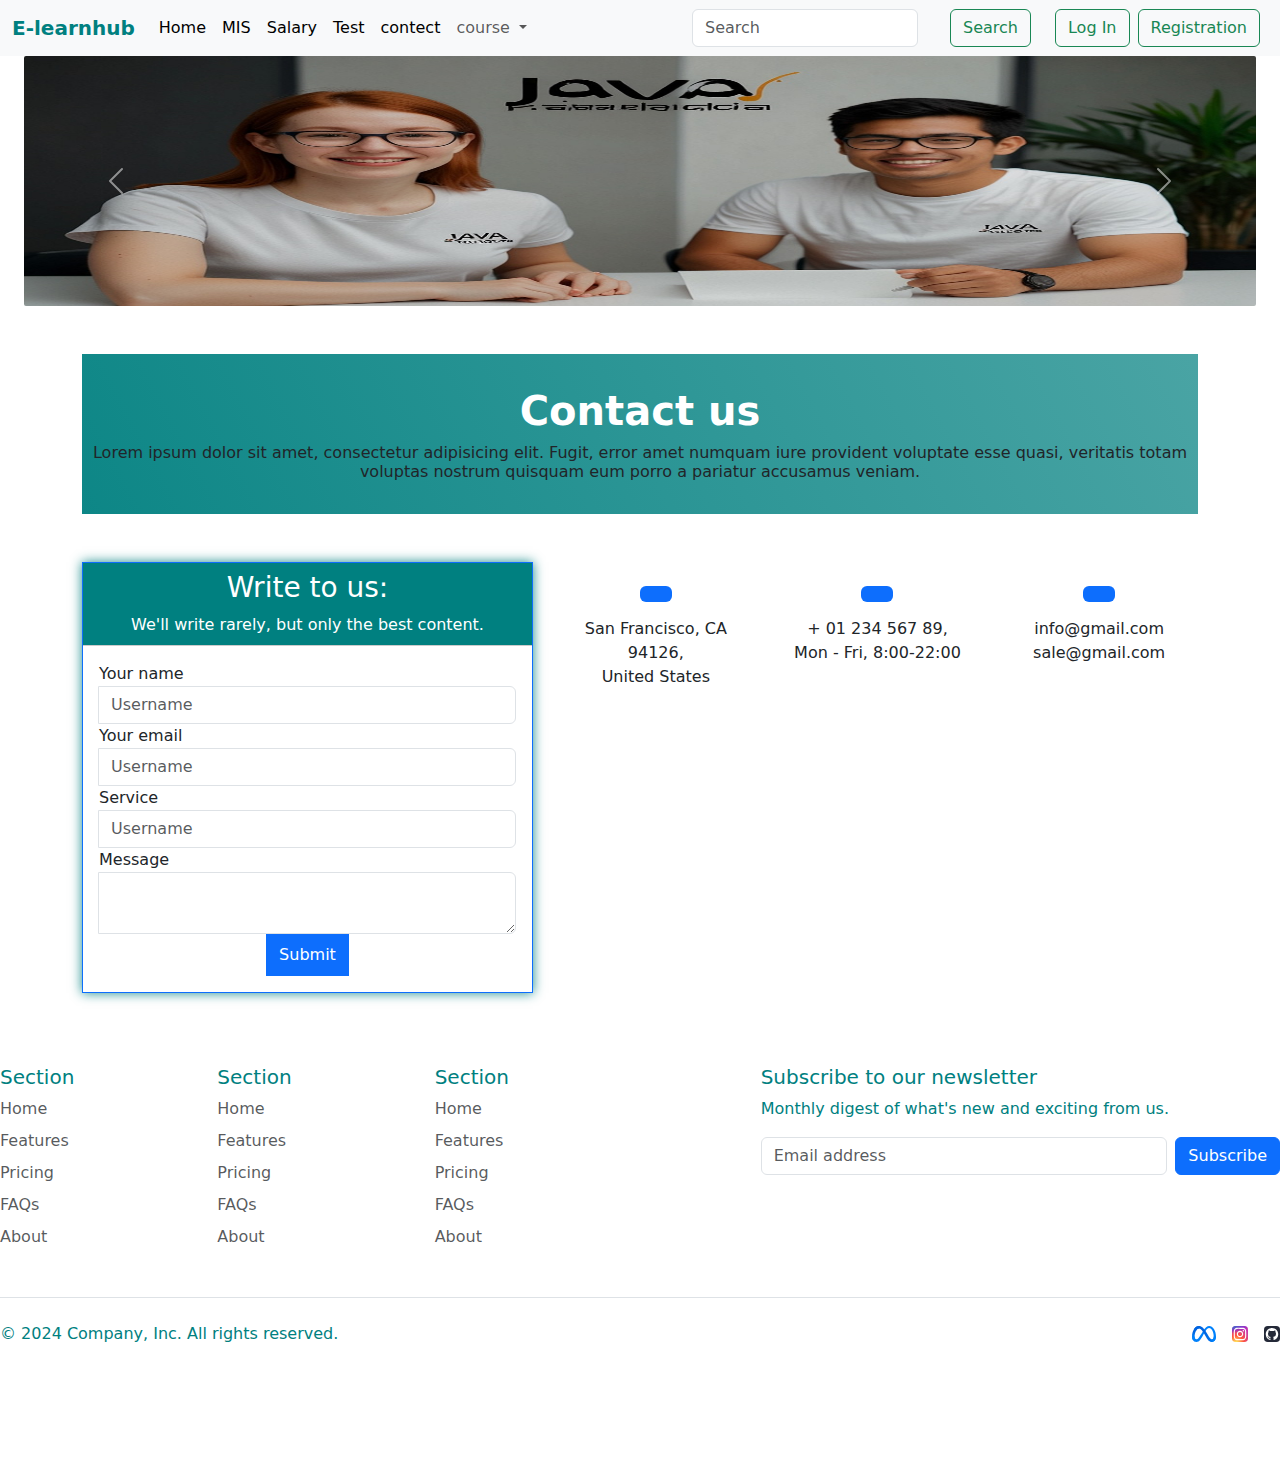
<file: contact.html>
<!doctype html>
<html lang="en">
  <head>
    <meta charset="utf-8">
    <meta name="viewport" content="width=device-width, initial-scale=1">
    <title>E-learningHub</title>
    <link href="https://cdn.jsdelivr.net/npm/bootstrap@5.3.3/dist/css/bootstrap.min.css" rel="stylesheet" integrity="sha384-QWTKZyjpPEjISv5WaRU9OFeRpok6YctnYmDr5pNlyT2bRjXh0JMhjY6hW+ALEwIH" crossorigin="anonymous">
    <link rel="stylesheet" href="css/style.css">
    <link rel="stylesheet" href="css/animation.css">
  </head>
  <body>
    <div><nav class="navbar navbar-expand-lg bg-body-tertiary info">
        <div class="container-fluid teal-text">
          <a class="navbar-brand teal-text" href="#"><B>E-learnhub</B></a>
          <button class="navbar-toggler" type="button" data-bs-toggle="collapse" data-bs-target="#navbarSupportedContent" aria-controls="navbarSupportedContent" aria-expanded="false" aria-label="Toggle navigation">
            <span class="navbar-toggler-icon"></span>
          </button>
          <div class="collapse navbar-collapse" id="navbarSupportedContent">
            <ul class="navbar-nav me-auto mb-2 mb-lg-0">
              <li class="nav-item">
                <a class="nav-link active" aria-current="page" href="index.html">Home</a>
              </li>
              <li class="nav-item">
                <a class="nav-link active" aria-current="page" href="MIs.html">MIS</a>
              </li>
              <li class="nav-item">
                <a class="nav-link active" aria-current="page" href="salary.html">Salary</a>
              </li>
                <li class="nav-item">
                <a class="nav-link active" aria-current="page" href="test.html">Test</a>
              </li>
                <li class="nav-item">
                <a class="nav-link active" aria-current="page" href="contact.html">contect</a>
              </li>
              <li class="nav-item dropdown">
                <a class="nav-link dropdown-toggle" href="#" role="button" data-bs-toggle="dropdown" aria-expanded="false">
                    course
                </a>
                <ul class="dropdown-menu">
                  <li><a class="dropdown-item" href="#">java</a></li>
                  <li><a class="dropdown-item" href="#">python</a></li>
                  <!-- <li><hr class="dropdown-divider"></li> -->
                  <li><a class="dropdown-item" href="#">spring</a></li>
                </ul>
              </li>
            </ul>
            <form class="d-flex" role="search">
              <input class="form-control me-2" type="search" placeholder="Search" aria-label="Search">
              <button class="btn btn-outline-success mx-4" type="submit">Search</button>
            </form>
            <button class="btn btn-outline-success " type="submit">Log In</button>
            <a class="btn btn-outline-success mx-2" href="registration.html">Registration</a>
          </div>
        </div>
      </nav>
    </div>
    <header class="mx-4">
      <div id="carouselExample" class="carousel slide">
          <div class="carousel-inner">
              <div class="carousel-item active">
                  <img src="images/img1.jpeg"
                      class="d-block w-100" alt="...">
              </div>
              <div class="carousel-item">
                  <img src="images/img2.jpeg" class="d-block w-100"
                      alt="...">
              </div>
              <div class="carousel-item">
                  <img src="images/img3.jpeg" class="d-block w-100"
                      alt="...">
              </div>
          </div>
          <button class="carousel-control-prev" type="button" data-bs-target="#carouselExample" data-bs-slide="prev">
              <span class="carousel-control-prev-icon" aria-hidden="true"></span>
              <span class="visually-hidden">Previous</span>
          </button>
          <button class="carousel-control-next" type="button" data-bs-target="#carouselExample" data-bs-slide="next">
              <span class="carousel-control-next-icon" aria-hidden="true"></span>
              <span class="visually-hidden">Next</span>
          </button>
      </div>
  </header>
  <section class="container ">
    <article class="wlc text-center mt-5 css-selector" style="width: auto; height:10rem;display: flex; justify-content: center; flex-direction:column;">
      
        <h1 class="marg"><b style="color: white;">Contact us</b></h1>
        <h6>Lorem ipsum dolor sit amet, consectetur adipisicing elit. Fugit, error amet numquam iure provident voluptate esse quasi, veritatis totam voluptas nostrum quisquam eum porro a pariatur accusamus veniam.</h6>
       
      </article>
   
    <div class="row mt-5">

        <!--Grid column-->
        <div class="col-lg-5 mb-4">

            <!--Form with header-->
            <div class="card border-primary rounded-0">

                <div class="card-header p-0">
                    <div class="teal-bg1 text-white text-center py-2">
                        <h3><i class="fa fa-envelope"></i> Write to us:</h3>
                        <p class="m-0">We'll write rarely, but only the best content.</p>
                    </div>
                </div>
                <div class="card-body p-3">

                    <!--Body-->
                    <div class="form-group">
                        <label>Your name</label>
                        <div class="input-group">
                            <div class="input-group-addon bg-light"><i class="fa fa-user text-primary"></i></div>
                            <input type="text" class="form-control" id="inlineFormInputGroupUsername" placeholder="Username">
                        </div>
                    </div>
                    <div class="form-group">
                        <label>Your email</label>
                        <div class="input-group mb-2 mb-sm-0">
                            <div class="input-group-addon bg-light"><i class="fa fa-envelope text-primary"></i></div>
                            <input type="text" class="form-control" id="inlineFormInputGroupUsername" placeholder="Username">
                        </div>
                    </div>
                    <div class="form-group">
                        <label>Service</label>
                        <div class="input-group mb-2 mb-sm-0">
                            <div class="input-group-addon bg-light"><i class="fa fa-tag prefix text-primary"></i></div>
                            <input type="text" class="form-control" id="inlineFormInputGroupUsername" placeholder="Username">
                        </div>
                    </div>
                    <div class="form-group">
                        <label>Message</label>
                        <div class="input-group mb-2 mb-sm-0">
                            <div class="input-group-addon bg-light"><i class="fa fa-pencil text-primary"></i></div>
                            <textarea class="form-control"></textarea>
                        </div>
                    </div>

                    <div class="text-center">
                        <button class="btn btn-primary btn-block rounded-0 py-2" onclick="contect()">Submit</button>
                    </div>

                </div>

            </div>
            <!--Form with header-->

        </div>
        <!--Grid column-->

        <!--Grid column-->
        <div class="col-lg-7">

            <!--Google map-->
            <div class="mb-4">
               
            </div>

            <!--Buttons-->
            <div class="row text-center">
                <div class="col-md-4">
                    <a class="bg-primary px-3 py-2 rounded text-white mb-2 d-inline-block"><i class="fa fa-map-marker"></i></a>
                    <p>San Francisco, CA 94126,<br> United States</p>
                    
                </div>

                <div class="col-md-4">
                    <a class="bg-primary px-3 py-2 rounded text-white mb-2 d-inline-block"><i class="fa fa-phone"></i></a>
                    <p>+ 01 234 567 89, <br> Mon - Fri, 8:00-22:00</p>
                </div>

                <div class="col-md-4">
                    <a class="bg-primary px-3 py-2 rounded text-white mb-2 d-inline-block"><i class="fa fa-envelope"></i></a>
                    <p>info@gmail.com <br> sale@gmail.com</p>
                </div>
            </div>

        </div>
       <!--Grid column-->

    </div>

</section>
 <footer class="py-5 teal-text" >
  <div class="row">
    <div class="col-6 col-md-2 mb-3">
      <h5>Section</h5>
      <ul class="nav flex-column">
        <li class="nav-item mb-2"><a href="#" class="nav-link p-0 text-body-secondary">Home</a></li>
        <li class="nav-item mb-2"><a href="#" class="nav-link p-0 text-body-secondary">Features</a></li>
        <li class="nav-item mb-2"><a href="#" class="nav-link p-0 text-body-secondary">Pricing</a></li>
        <li class="nav-item mb-2"><a href="#" class="nav-link p-0 text-body-secondary">FAQs</a></li>
        <li class="nav-item mb-2"><a href="#" class="nav-link p-0 text-body-secondary">About</a></li>
      </ul>
    </div>

    <div class="col-6 col-md-2 mb-3">
      <h5>Section</h5>
      <ul class="nav flex-column">
        <li class="nav-item mb-2"><a href="#" class="nav-link p-0 text-body-secondary">Home</a></li>
        <li class="nav-item mb-2"><a href="#" class="nav-link p-0 text-body-secondary">Features</a></li>
        <li class="nav-item mb-2"><a href="#" class="nav-link p-0 text-body-secondary">Pricing</a></li>
        <li class="nav-item mb-2"><a href="#" class="nav-link p-0 text-body-secondary">FAQs</a></li>
        <li class="nav-item mb-2"><a href="#" class="nav-link p-0 text-body-secondary">About</a></li>
      </ul>
    </div>

    <div class="col-6 col-md-2 mb-3">
      <h5>Section</h5>
      <ul class="nav flex-column">
        <li class="nav-item mb-2"><a href="#" class="nav-link p-0 text-body-secondary">Home</a></li>
        <li class="nav-item mb-2"><a href="#" class="nav-link p-0 text-body-secondary">Features</a></li>
        <li class="nav-item mb-2"><a href="#" class="nav-link p-0 text-body-secondary">Pricing</a></li>
        <li class="nav-item mb-2"><a href="#" class="nav-link p-0 text-body-secondary">FAQs</a></li>
        <li class="nav-item mb-2"><a href="#" class="nav-link p-0 text-body-secondary">About</a></li>
      </ul>
    </div>

    <div class="col-md-5 offset-md-1 mb-3">
      <form>
        <h5>Subscribe to our newsletter</h5>
        <p>Monthly digest of what's new and exciting from us.</p>
        <div class="d-flex flex-column flex-sm-row w-100 gap-2">
          <label for="newsletter1" class="visually-hidden">Email address</label>
          <input id="newsletter1" type="text" class="form-control" placeholder="Email address">
          <button class="btn btn-primary" type="button">Subscribe</button>
        </div>
      </form>
    </div>
  </div>

  <div class="d-flex flex-column flex-sm-row justify-content-between py-4 my-4 border-top">
    <p>© 2024 Company, Inc. All rights reserved.</p>
    <ul class="list-unstyled d-flex">
      <li class="ms-3"><a class="link-body-emphasis" href="#"><svg xmlns="http://www.w3.org/2000/svg" width="1.5em" height="1em" viewBox="0 0 256 171"><defs><linearGradient id="logosMetaIcon0" x1="13.878%" x2="89.144%" y1="55.934%" y2="58.694%"><stop offset="0%" stop-color="#0064e1"/><stop offset="40%" stop-color="#0064e1"/><stop offset="83%" stop-color="#0073ee"/><stop offset="100%" stop-color="#0082fb"/></linearGradient><linearGradient id="logosMetaIcon1" x1="54.315%" x2="54.315%" y1="82.782%" y2="39.307%"><stop offset="0%" stop-color="#0082fb"/><stop offset="100%" stop-color="#0064e0"/></linearGradient></defs><path fill="#0081fb" d="M27.651 112.136c0 9.775 2.146 17.28 4.95 21.82c3.677 5.947 9.16 8.466 14.751 8.466c7.211 0 13.808-1.79 26.52-19.372c10.185-14.092 22.186-33.874 30.26-46.275l13.675-21.01c9.499-14.591 20.493-30.811 33.1-41.806C161.196 4.985 172.298 0 183.47 0c18.758 0 36.625 10.87 50.3 31.257C248.735 53.584 256 81.707 256 110.729c0 17.253-3.4 29.93-9.187 39.946c-5.591 9.686-16.488 19.363-34.818 19.363v-27.616c15.695 0 19.612-14.422 19.612-30.927c0-23.52-5.484-49.623-17.564-68.273c-8.574-13.23-19.684-21.313-31.907-21.313c-13.22 0-23.859 9.97-35.815 27.75c-6.356 9.445-12.882 20.956-20.208 33.944l-8.066 14.289c-16.203 28.728-20.307 35.271-28.408 46.07c-14.2 18.91-26.324 26.076-42.287 26.076c-18.935 0-30.91-8.2-38.325-20.556C2.973 139.413 0 126.202 0 111.148z"/><path fill="url(#logosMetaIcon0)" d="M21.802 33.206C34.48 13.666 52.774 0 73.757 0C85.91 0 97.99 3.597 110.605 13.897c13.798 11.261 28.505 29.805 46.853 60.368l6.58 10.967c15.881 26.459 24.917 40.07 30.205 46.49c6.802 8.243 11.565 10.7 17.752 10.7c15.695 0 19.612-14.422 19.612-30.927l24.393-.766c0 17.253-3.4 29.93-9.187 39.946c-5.591 9.686-16.488 19.363-34.818 19.363c-11.395 0-21.49-2.475-32.654-13.007c-8.582-8.083-18.615-22.443-26.334-35.352l-22.96-38.352C118.528 64.08 107.96 49.73 101.845 43.23c-6.578-6.988-15.036-15.428-28.532-15.428c-10.923 0-20.2 7.666-27.963 19.39z"/><path fill="url(#logosMetaIcon1)" d="M73.312 27.802c-10.923 0-20.2 7.666-27.963 19.39c-10.976 16.568-17.698 41.245-17.698 64.944c0 9.775 2.146 17.28 4.95 21.82L9.027 149.482C2.973 139.413 0 126.202 0 111.148C0 83.772 7.514 55.24 21.802 33.206C34.48 13.666 52.774 0 73.757 0z"/></svg></a></li>
      <li class="ms-3"><a class="link-body-emphasis" href="#"><svg xmlns="http://www.w3.org/2000/svg" width="1em" height="1em" viewBox="0 0 256 256"><g fill="none"><rect width="256" height="256" fill="url(#skillIconsInstagram0)" rx="60"/><rect width="256" height="256" fill="url(#skillIconsInstagram1)" rx="60"/><path fill="#fff" d="M128.009 28c-27.158 0-30.567.119-41.233.604c-10.646.488-17.913 2.173-24.271 4.646c-6.578 2.554-12.157 5.971-17.715 11.531c-5.563 5.559-8.98 11.138-11.542 17.713c-2.48 6.36-4.167 13.63-4.646 24.271c-.477 10.667-.602 14.077-.602 41.236s.12 30.557.604 41.223c.49 10.646 2.175 17.913 4.646 24.271c2.556 6.578 5.973 12.157 11.533 17.715c5.557 5.563 11.136 8.988 17.709 11.542c6.363 2.473 13.631 4.158 24.275 4.646c10.667.485 14.073.604 41.23.604c27.161 0 30.559-.119 41.225-.604c10.646-.488 17.921-2.173 24.284-4.646c6.575-2.554 12.146-5.979 17.702-11.542c5.563-5.558 8.979-11.137 11.542-17.712c2.458-6.361 4.146-13.63 4.646-24.272c.479-10.666.604-14.066.604-41.225s-.125-30.567-.604-41.234c-.5-10.646-2.188-17.912-4.646-24.27c-2.563-6.578-5.979-12.157-11.542-17.716c-5.562-5.562-11.125-8.979-17.708-11.53c-6.375-2.474-13.646-4.16-24.292-4.647c-10.667-.485-14.063-.604-41.23-.604zm-8.971 18.021c2.663-.004 5.634 0 8.971 0c26.701 0 29.865.096 40.409.575c9.75.446 15.042 2.075 18.567 3.444c4.667 1.812 7.994 3.979 11.492 7.48c3.5 3.5 5.666 6.833 7.483 11.5c1.369 3.52 3 8.812 3.444 18.562c.479 10.542.583 13.708.583 40.396c0 26.688-.104 29.855-.583 40.396c-.446 9.75-2.075 15.042-3.444 18.563c-1.812 4.667-3.983 7.99-7.483 11.488c-3.5 3.5-6.823 5.666-11.492 7.479c-3.521 1.375-8.817 3-18.567 3.446c-10.542.479-13.708.583-40.409.583c-26.702 0-29.867-.104-40.408-.583c-9.75-.45-15.042-2.079-18.57-3.448c-4.666-1.813-8-3.979-11.5-7.479s-5.666-6.825-7.483-11.494c-1.369-3.521-3-8.813-3.444-18.563c-.479-10.542-.575-13.708-.575-40.413c0-26.704.096-29.854.575-40.396c.446-9.75 2.075-15.042 3.444-18.567c1.813-4.667 3.983-8 7.484-11.5c3.5-3.5 6.833-5.667 11.5-7.483c3.525-1.375 8.819-3 18.569-3.448c9.225-.417 12.8-.542 31.437-.563zm62.351 16.604c-6.625 0-12 5.37-12 11.996c0 6.625 5.375 12 12 12s12-5.375 12-12s-5.375-12-12-12zm-53.38 14.021c-28.36 0-51.354 22.994-51.354 51.355c0 28.361 22.994 51.344 51.354 51.344c28.361 0 51.347-22.983 51.347-51.344c0-28.36-22.988-51.355-51.349-51.355zm0 18.021c18.409 0 33.334 14.923 33.334 33.334c0 18.409-14.925 33.334-33.334 33.334c-18.41 0-33.333-14.925-33.333-33.334c0-18.411 14.923-33.334 33.333-33.334"/><defs><radialGradient id="skillIconsInstagram0" cx="0" cy="0" r="1" gradientTransform="matrix(0 -253.715 235.975 0 68 275.717)" gradientUnits="userSpaceOnUse"><stop stop-color="#fd5"/><stop offset=".1" stop-color="#fd5"/><stop offset=".5" stop-color="#ff543e"/><stop offset="1" stop-color="#c837ab"/></radialGradient><radialGradient id="skillIconsInstagram1" cx="0" cy="0" r="1" gradientTransform="matrix(22.25952 111.2061 -458.39518 91.75449 -42.881 18.441)" gradientUnits="userSpaceOnUse"><stop stop-color="#3771c8"/><stop offset=".128" stop-color="#3771c8"/><stop offset="1" stop-color="#60f" stop-opacity="0"/></radialGradient></defs></g></svg></a></li>
      <li class="ms-3"><a class="link-body-emphasis" href="#"><svg xmlns="http://www.w3.org/2000/svg" width="1em" height="1em" viewBox="0 0 256 256"><g fill="none"><rect width="256" height="256" fill="#242938" rx="60"/><path fill="#fff" d="M128.001 30C72.779 30 28 74.77 28 130.001c0 44.183 28.653 81.667 68.387 94.89c4.997.926 6.832-2.169 6.832-4.81c0-2.385-.093-10.262-.136-18.618c-27.82 6.049-33.69-11.799-33.69-11.799c-4.55-11.559-11.104-14.632-11.104-14.632c-9.073-6.207.684-6.079.684-6.079c10.042.705 15.33 10.305 15.33 10.305c8.919 15.288 23.394 10.868 29.1 8.313c.898-6.464 3.489-10.875 6.349-13.372c-22.211-2.529-45.56-11.104-45.56-49.421c0-10.918 3.906-19.839 10.303-26.842c-1.039-2.519-4.462-12.69.968-26.464c0 0 8.398-2.687 27.508 10.25c7.977-2.215 16.531-3.326 25.03-3.364c8.498.038 17.06 1.149 25.051 3.365c19.087-12.939 27.473-10.25 27.473-10.25c5.443 13.773 2.019 23.945.98 26.463c6.412 7.003 10.292 15.924 10.292 26.842c0 38.409-23.394 46.866-45.662 49.341c3.587 3.104 6.783 9.189 6.783 18.519c0 13.38-.116 24.149-.116 27.443c0 2.661 1.8 5.779 6.869 4.797C199.383 211.64 228 174.169 228 130.001C228 74.771 183.227 30 128.001 30M65.454 172.453c-.22.497-1.002.646-1.714.305c-.726-.326-1.133-1.004-.898-1.502c.215-.512.999-.654 1.722-.311c.727.326 1.141 1.01.89 1.508m4.919 4.389c-.477.443-1.41.237-2.042-.462c-.654-.697-.777-1.629-.293-2.078c.491-.442 1.396-.235 2.051.462c.654.706.782 1.631.284 2.078m3.374 5.616c-.613.426-1.615.027-2.234-.863c-.613-.889-.613-1.955.013-2.383c.621-.427 1.608-.043 2.236.84c.611.904.611 1.971-.015 2.406m5.707 6.504c-.548.604-1.715.442-2.57-.383c-.874-.806-1.118-1.95-.568-2.555c.555-.606 1.729-.435 2.59.383c.868.804 1.133 1.957.548 2.555m7.376 2.195c-.242.784-1.366 1.14-2.499.807c-1.13-.343-1.871-1.26-1.642-2.052c.235-.788 1.364-1.159 2.505-.803c1.13.341 1.871 1.252 1.636 2.048m8.394.932c.028.824-.932 1.508-2.121 1.523c-1.196.027-2.163-.641-2.176-1.452c0-.833.939-1.51 2.134-1.53c1.19-.023 2.163.639 2.163 1.459m8.246-.316c.143.804-.683 1.631-1.864 1.851c-1.161.212-2.236-.285-2.383-1.083c-.144-.825.697-1.651 1.856-1.865c1.183-.205 2.241.279 2.391 1.097"/></g></svg></a></li>
    </ul>
  </div>
</footer>
  
  <script src="https://cdn.jsdelivr.net/npm/bootstrap@5.3.3/dist/js/bootstrap.bundle.min.js" integrity="sha384-YvpcrYf0tY3lHB60NNkmXc5s9fDVZLESaAA55NDzOxhy9GkcIdslK1eN7N6jIeHz" crossorigin="anonymous"></script>
  </body>
</html>
</file>
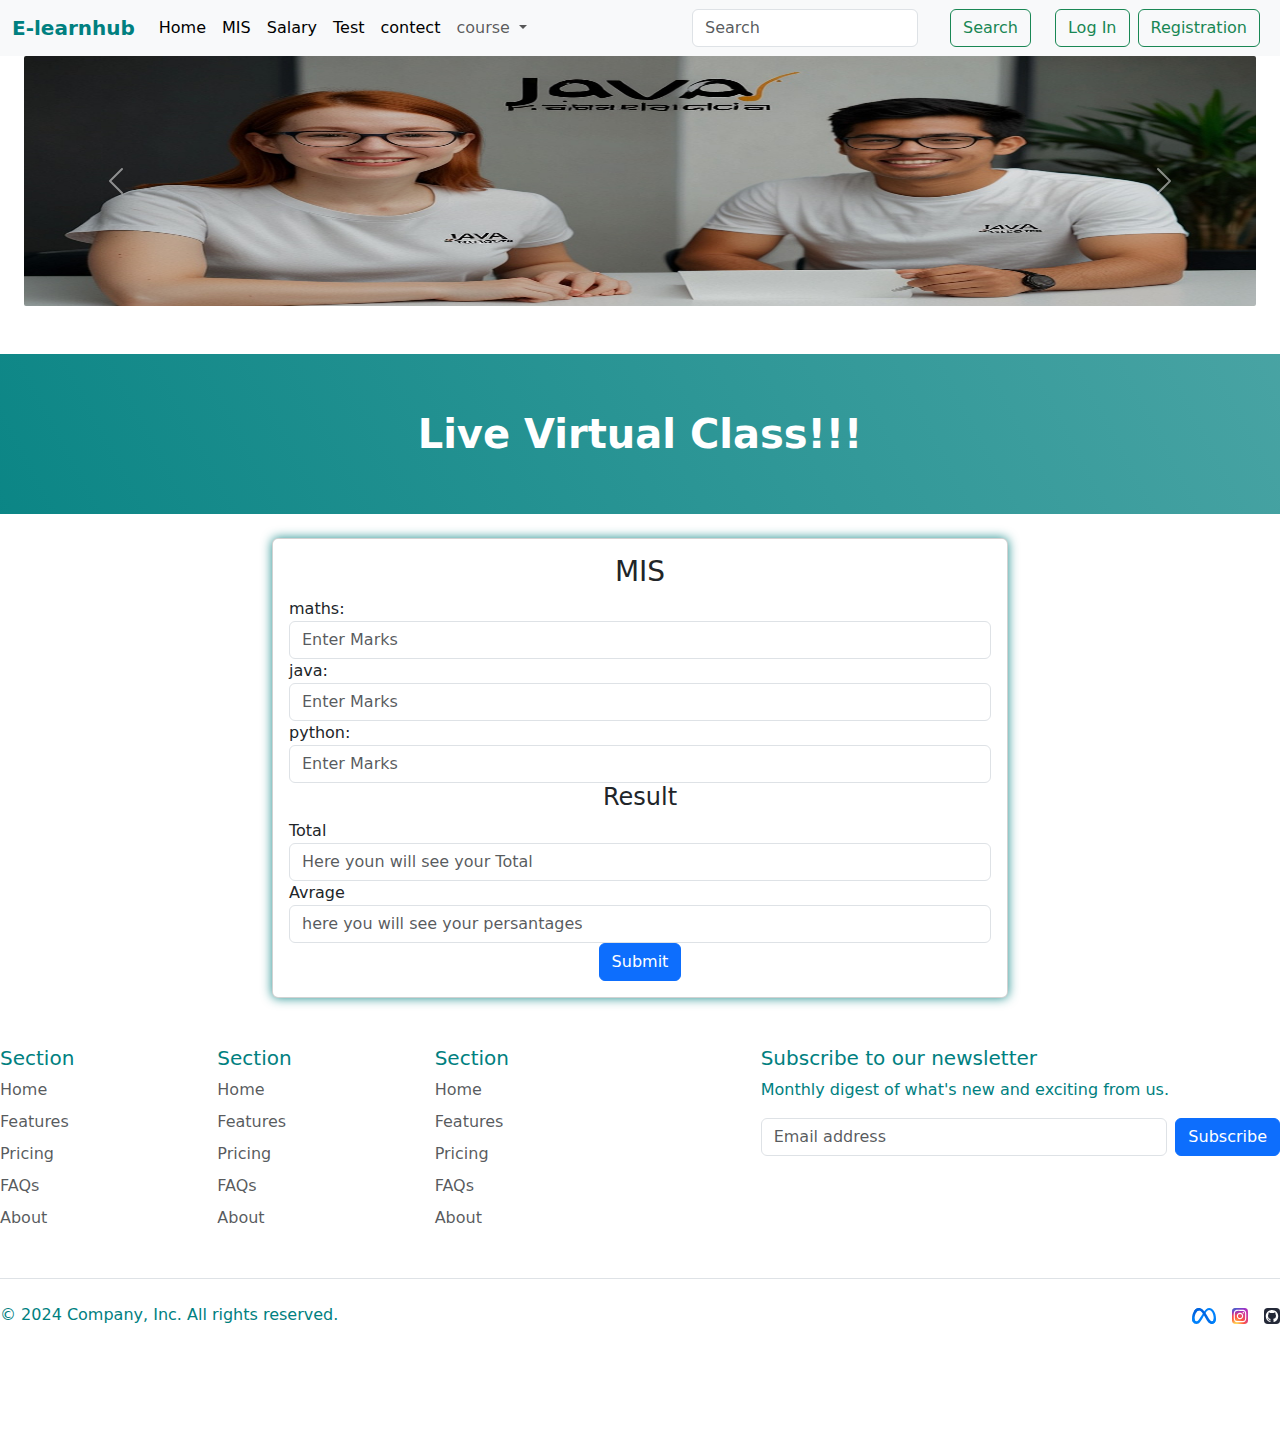
<file: MIs.html>
<!doctype html>
<html lang="en">
  <head>
    <meta charset="utf-8">
    <meta name="viewport" content="width=device-width, initial-scale=1">
    <title>E-learningHub</title>
    <link href="https://cdn.jsdelivr.net/npm/bootstrap@5.3.3/dist/css/bootstrap.min.css" rel="stylesheet" integrity="sha384-QWTKZyjpPEjISv5WaRU9OFeRpok6YctnYmDr5pNlyT2bRjXh0JMhjY6hW+ALEwIH" crossorigin="anonymous">
    <link rel="stylesheet" href="css/style.css">
    <link rel="stylesheet" href="css/animation.css">
  </head>
  <body>
    <div><nav class="navbar navbar-expand-lg bg-body-tertiary info">
        <div class="container-fluid teal-text">
          <a class="navbar-brand teal-text" href="#"><B>E-learnhub</B></a>
          <button class="navbar-toggler" type="button" data-bs-toggle="collapse" data-bs-target="#navbarSupportedContent" aria-controls="navbarSupportedContent" aria-expanded="false" aria-label="Toggle navigation">
            <span class="navbar-toggler-icon"></span>
          </button>
          <div class="collapse navbar-collapse" id="navbarSupportedContent">
            <ul class="navbar-nav me-auto mb-2 mb-lg-0">
              <li class="nav-item">
                <a class="nav-link active" aria-current="page" href="index.html">Home</a>
              </li>
              <li class="nav-item">
                <a class="nav-link active" aria-current="page" href="MIs.html">MIS</a>
              </li>
              <li class="nav-item">
                <a class="nav-link active" aria-current="page" href="salary.html">Salary</a>
              </li>
                <li class="nav-item">
                <a class="nav-link active" aria-current="page" href="test.html">Test</a>
              </li>
                <li class="nav-item">
                <a class="nav-link active" aria-current="page" href="contact.html">contect</a>
              </li>
              <li class="nav-item dropdown">
                <a class="nav-link dropdown-toggle" href="#" role="button" data-bs-toggle="dropdown" aria-expanded="false">
                  course
                </a>
                <ul class="dropdown-menu">
                  <li><a class="dropdown-item" href="#">java</a></li>
                  <li><a class="dropdown-item" href="#">python</a></li>
                  <!-- <li><hr class="dropdown-divider"></li> -->
                  <li><a class="dropdown-item" href="#">spring</a></li>
                </ul>
              </li>
            </ul>
            <form class="d-flex" role="search">
              <input class="form-control me-2" type="search" placeholder="Search" aria-label="Search">
              <button class="btn btn-outline-success mx-4" type="submit">Search</button>
            </form>
            <button class="btn btn-outline-success " type="submit">Log In</button>
            <a class="btn btn-outline-success mx-2" href="registration.html">Registration</a>
          </div>
        </div>
      </nav>
    </div>
    <header class="mx-4">
      <div id="carouselExample" class="carousel slide">
          <div class="carousel-inner">
              <div class="carousel-item active">
                  <img src="images/img1.jpeg"
                      class="d-block w-100" alt="...">
              </div>
              <div class="carousel-item">
                  <img src="images/img2.jpeg" class="d-block w-100"
                      alt="...">
              </div>
              <div class="carousel-item">
                  <img src="images/img3.jpeg" class="d-block w-100"
                      alt="...">
              </div>
          </div>
          <button class="carousel-control-prev" type="button" data-bs-target="#carouselExample" data-bs-slide="prev">
              <span class="carousel-control-prev-icon" aria-hidden="true"></span>
              <span class="visually-hidden">Previous</span>
          </button>
          <button class="carousel-control-next" type="button" data-bs-target="#carouselExample" data-bs-slide="next">
              <span class="carousel-control-next-icon" aria-hidden="true"></span>
              <span class="visually-hidden">Next</span>
          </button>
      </div>
  </header>
  <section class="">
    <article class="wlc text-center mt-5 css-selector" style="width: auto; height:10rem;display: flex; justify-content: center; flex-direction:column;">
      
      <h1 class="marg"><b style="color: white;">Live Virtual Class!!!</b></h1>
    </article>
    <div class="container mt-4">
        <div class="row">
                <div class="col-md-8 offset-md-2">
                    <div class="card">
                        <div class="card-body">
                            <h3 class="text-center">MIS</h3>
                            
                            <form action="handleform" method="post">
                                <div class="form-group">
                                    <label for="exampleInputEmail1">maths:</label> <input
                                        name="name" type="number" class="form-control"
                                        id="exampleInputEmail1" aria-describedby="emailHelp"
                                        placeholder="Enter Marks"> 
                                </div>
                                <div class="form-group">
                                    <label for="exampleInputEmail1">java:</label> <input
                                        name="name" type="number" class="form-control"
                                        id="exampleInputEmail1" aria-describedby="emailHelp"
                                        placeholder="Enter Marks"> 
                                </div>
                                <div class="form-group">
                                    <label for="exampleInputEmail1">python:</label> <input
                                        name="name" type="number" class="form-control"
                                        id="exampleInputEmail1" aria-describedby="emailHelp"
                                        placeholder="Enter Marks"> 
                                </div>

                                    
                                <div class="form-group">
                                    <h4 class="text-center">Result</h4>
                                    
                                    <label for="">Total</label>
                                    <input
                                    name="name" type="text" class="form-control"
                                    id="exampleInputEmail1" aria-describedby="emailHelp"
                                    placeholder="Here youn will see your Total"> 

                                    <label for="">Avrage</label> <input
                                        name="name" type="number" class="form-control"
                                        id="exampleInputEmail1" aria-describedby="emailHelp"
                                        placeholder="here you will see your persantages"> 
    
                                </div>
    
                                
    
    
    
                                <div class="container text-center">
                                    <button type="submit" class="btn btn-primary">Submit</button>
                                </div>
                            </form>
    
    
                        </div>
                    </div>
                </div>
    
    
            </div>
    
        </div>
    
    
 </section>
 <footer class="py-5 teal-text" >
  <div class="row">
    <div class="col-6 col-md-2 mb-3">
      <h5>Section</h5>
      <ul class="nav flex-column">
        <li class="nav-item mb-2"><a href="#" class="nav-link p-0 text-body-secondary">Home</a></li>
        <li class="nav-item mb-2"><a href="#" class="nav-link p-0 text-body-secondary">Features</a></li>
        <li class="nav-item mb-2"><a href="#" class="nav-link p-0 text-body-secondary">Pricing</a></li>
        <li class="nav-item mb-2"><a href="#" class="nav-link p-0 text-body-secondary">FAQs</a></li>
        <li class="nav-item mb-2"><a href="#" class="nav-link p-0 text-body-secondary">About</a></li>
      </ul>
    </div>

    <div class="col-6 col-md-2 mb-3">
      <h5>Section</h5>
      <ul class="nav flex-column">
        <li class="nav-item mb-2"><a href="#" class="nav-link p-0 text-body-secondary">Home</a></li>
        <li class="nav-item mb-2"><a href="#" class="nav-link p-0 text-body-secondary">Features</a></li>
        <li class="nav-item mb-2"><a href="#" class="nav-link p-0 text-body-secondary">Pricing</a></li>
        <li class="nav-item mb-2"><a href="#" class="nav-link p-0 text-body-secondary">FAQs</a></li>
        <li class="nav-item mb-2"><a href="#" class="nav-link p-0 text-body-secondary">About</a></li>
      </ul>
    </div>

    <div class="col-6 col-md-2 mb-3">
      <h5>Section</h5>
      <ul class="nav flex-column">
        <li class="nav-item mb-2"><a href="#" class="nav-link p-0 text-body-secondary">Home</a></li>
        <li class="nav-item mb-2"><a href="#" class="nav-link p-0 text-body-secondary">Features</a></li>
        <li class="nav-item mb-2"><a href="#" class="nav-link p-0 text-body-secondary">Pricing</a></li>
        <li class="nav-item mb-2"><a href="#" class="nav-link p-0 text-body-secondary">FAQs</a></li>
        <li class="nav-item mb-2"><a href="#" class="nav-link p-0 text-body-secondary">About</a></li>
      </ul>
    </div>

    <div class="col-md-5 offset-md-1 mb-3">
      <form>
        <h5>Subscribe to our newsletter</h5>
        <p>Monthly digest of what's new and exciting from us.</p>
        <div class="d-flex flex-column flex-sm-row w-100 gap-2">
          <label for="newsletter1" class="visually-hidden">Email address</label>
          <input id="newsletter1" type="text" class="form-control" placeholder="Email address">
          <button class="btn btn-primary" type="button">Subscribe</button>
        </div>
      </form>
    </div>
  </div>

  <div class="d-flex flex-column flex-sm-row justify-content-between py-4 my-4 border-top">
    <p>© 2024 Company, Inc. All rights reserved.</p>
    <ul class="list-unstyled d-flex">
      <li class="ms-3"><a class="link-body-emphasis" href="#"><svg xmlns="http://www.w3.org/2000/svg" width="1.5em" height="1em" viewBox="0 0 256 171"><defs><linearGradient id="logosMetaIcon0" x1="13.878%" x2="89.144%" y1="55.934%" y2="58.694%"><stop offset="0%" stop-color="#0064e1"/><stop offset="40%" stop-color="#0064e1"/><stop offset="83%" stop-color="#0073ee"/><stop offset="100%" stop-color="#0082fb"/></linearGradient><linearGradient id="logosMetaIcon1" x1="54.315%" x2="54.315%" y1="82.782%" y2="39.307%"><stop offset="0%" stop-color="#0082fb"/><stop offset="100%" stop-color="#0064e0"/></linearGradient></defs><path fill="#0081fb" d="M27.651 112.136c0 9.775 2.146 17.28 4.95 21.82c3.677 5.947 9.16 8.466 14.751 8.466c7.211 0 13.808-1.79 26.52-19.372c10.185-14.092 22.186-33.874 30.26-46.275l13.675-21.01c9.499-14.591 20.493-30.811 33.1-41.806C161.196 4.985 172.298 0 183.47 0c18.758 0 36.625 10.87 50.3 31.257C248.735 53.584 256 81.707 256 110.729c0 17.253-3.4 29.93-9.187 39.946c-5.591 9.686-16.488 19.363-34.818 19.363v-27.616c15.695 0 19.612-14.422 19.612-30.927c0-23.52-5.484-49.623-17.564-68.273c-8.574-13.23-19.684-21.313-31.907-21.313c-13.22 0-23.859 9.97-35.815 27.75c-6.356 9.445-12.882 20.956-20.208 33.944l-8.066 14.289c-16.203 28.728-20.307 35.271-28.408 46.07c-14.2 18.91-26.324 26.076-42.287 26.076c-18.935 0-30.91-8.2-38.325-20.556C2.973 139.413 0 126.202 0 111.148z"/><path fill="url(#logosMetaIcon0)" d="M21.802 33.206C34.48 13.666 52.774 0 73.757 0C85.91 0 97.99 3.597 110.605 13.897c13.798 11.261 28.505 29.805 46.853 60.368l6.58 10.967c15.881 26.459 24.917 40.07 30.205 46.49c6.802 8.243 11.565 10.7 17.752 10.7c15.695 0 19.612-14.422 19.612-30.927l24.393-.766c0 17.253-3.4 29.93-9.187 39.946c-5.591 9.686-16.488 19.363-34.818 19.363c-11.395 0-21.49-2.475-32.654-13.007c-8.582-8.083-18.615-22.443-26.334-35.352l-22.96-38.352C118.528 64.08 107.96 49.73 101.845 43.23c-6.578-6.988-15.036-15.428-28.532-15.428c-10.923 0-20.2 7.666-27.963 19.39z"/><path fill="url(#logosMetaIcon1)" d="M73.312 27.802c-10.923 0-20.2 7.666-27.963 19.39c-10.976 16.568-17.698 41.245-17.698 64.944c0 9.775 2.146 17.28 4.95 21.82L9.027 149.482C2.973 139.413 0 126.202 0 111.148C0 83.772 7.514 55.24 21.802 33.206C34.48 13.666 52.774 0 73.757 0z"/></svg></a></li>
      <li class="ms-3"><a class="link-body-emphasis" href="#"><svg xmlns="http://www.w3.org/2000/svg" width="1em" height="1em" viewBox="0 0 256 256"><g fill="none"><rect width="256" height="256" fill="url(#skillIconsInstagram0)" rx="60"/><rect width="256" height="256" fill="url(#skillIconsInstagram1)" rx="60"/><path fill="#fff" d="M128.009 28c-27.158 0-30.567.119-41.233.604c-10.646.488-17.913 2.173-24.271 4.646c-6.578 2.554-12.157 5.971-17.715 11.531c-5.563 5.559-8.98 11.138-11.542 17.713c-2.48 6.36-4.167 13.63-4.646 24.271c-.477 10.667-.602 14.077-.602 41.236s.12 30.557.604 41.223c.49 10.646 2.175 17.913 4.646 24.271c2.556 6.578 5.973 12.157 11.533 17.715c5.557 5.563 11.136 8.988 17.709 11.542c6.363 2.473 13.631 4.158 24.275 4.646c10.667.485 14.073.604 41.23.604c27.161 0 30.559-.119 41.225-.604c10.646-.488 17.921-2.173 24.284-4.646c6.575-2.554 12.146-5.979 17.702-11.542c5.563-5.558 8.979-11.137 11.542-17.712c2.458-6.361 4.146-13.63 4.646-24.272c.479-10.666.604-14.066.604-41.225s-.125-30.567-.604-41.234c-.5-10.646-2.188-17.912-4.646-24.27c-2.563-6.578-5.979-12.157-11.542-17.716c-5.562-5.562-11.125-8.979-17.708-11.53c-6.375-2.474-13.646-4.16-24.292-4.647c-10.667-.485-14.063-.604-41.23-.604zm-8.971 18.021c2.663-.004 5.634 0 8.971 0c26.701 0 29.865.096 40.409.575c9.75.446 15.042 2.075 18.567 3.444c4.667 1.812 7.994 3.979 11.492 7.48c3.5 3.5 5.666 6.833 7.483 11.5c1.369 3.52 3 8.812 3.444 18.562c.479 10.542.583 13.708.583 40.396c0 26.688-.104 29.855-.583 40.396c-.446 9.75-2.075 15.042-3.444 18.563c-1.812 4.667-3.983 7.99-7.483 11.488c-3.5 3.5-6.823 5.666-11.492 7.479c-3.521 1.375-8.817 3-18.567 3.446c-10.542.479-13.708.583-40.409.583c-26.702 0-29.867-.104-40.408-.583c-9.75-.45-15.042-2.079-18.57-3.448c-4.666-1.813-8-3.979-11.5-7.479s-5.666-6.825-7.483-11.494c-1.369-3.521-3-8.813-3.444-18.563c-.479-10.542-.575-13.708-.575-40.413c0-26.704.096-29.854.575-40.396c.446-9.75 2.075-15.042 3.444-18.567c1.813-4.667 3.983-8 7.484-11.5c3.5-3.5 6.833-5.667 11.5-7.483c3.525-1.375 8.819-3 18.569-3.448c9.225-.417 12.8-.542 31.437-.563zm62.351 16.604c-6.625 0-12 5.37-12 11.996c0 6.625 5.375 12 12 12s12-5.375 12-12s-5.375-12-12-12zm-53.38 14.021c-28.36 0-51.354 22.994-51.354 51.355c0 28.361 22.994 51.344 51.354 51.344c28.361 0 51.347-22.983 51.347-51.344c0-28.36-22.988-51.355-51.349-51.355zm0 18.021c18.409 0 33.334 14.923 33.334 33.334c0 18.409-14.925 33.334-33.334 33.334c-18.41 0-33.333-14.925-33.333-33.334c0-18.411 14.923-33.334 33.333-33.334"/><defs><radialGradient id="skillIconsInstagram0" cx="0" cy="0" r="1" gradientTransform="matrix(0 -253.715 235.975 0 68 275.717)" gradientUnits="userSpaceOnUse"><stop stop-color="#fd5"/><stop offset=".1" stop-color="#fd5"/><stop offset=".5" stop-color="#ff543e"/><stop offset="1" stop-color="#c837ab"/></radialGradient><radialGradient id="skillIconsInstagram1" cx="0" cy="0" r="1" gradientTransform="matrix(22.25952 111.2061 -458.39518 91.75449 -42.881 18.441)" gradientUnits="userSpaceOnUse"><stop stop-color="#3771c8"/><stop offset=".128" stop-color="#3771c8"/><stop offset="1" stop-color="#60f" stop-opacity="0"/></radialGradient></defs></g></svg></a></li>
      <li class="ms-3"><a class="link-body-emphasis" href="#"><svg xmlns="http://www.w3.org/2000/svg" width="1em" height="1em" viewBox="0 0 256 256"><g fill="none"><rect width="256" height="256" fill="#242938" rx="60"/><path fill="#fff" d="M128.001 30C72.779 30 28 74.77 28 130.001c0 44.183 28.653 81.667 68.387 94.89c4.997.926 6.832-2.169 6.832-4.81c0-2.385-.093-10.262-.136-18.618c-27.82 6.049-33.69-11.799-33.69-11.799c-4.55-11.559-11.104-14.632-11.104-14.632c-9.073-6.207.684-6.079.684-6.079c10.042.705 15.33 10.305 15.33 10.305c8.919 15.288 23.394 10.868 29.1 8.313c.898-6.464 3.489-10.875 6.349-13.372c-22.211-2.529-45.56-11.104-45.56-49.421c0-10.918 3.906-19.839 10.303-26.842c-1.039-2.519-4.462-12.69.968-26.464c0 0 8.398-2.687 27.508 10.25c7.977-2.215 16.531-3.326 25.03-3.364c8.498.038 17.06 1.149 25.051 3.365c19.087-12.939 27.473-10.25 27.473-10.25c5.443 13.773 2.019 23.945.98 26.463c6.412 7.003 10.292 15.924 10.292 26.842c0 38.409-23.394 46.866-45.662 49.341c3.587 3.104 6.783 9.189 6.783 18.519c0 13.38-.116 24.149-.116 27.443c0 2.661 1.8 5.779 6.869 4.797C199.383 211.64 228 174.169 228 130.001C228 74.771 183.227 30 128.001 30M65.454 172.453c-.22.497-1.002.646-1.714.305c-.726-.326-1.133-1.004-.898-1.502c.215-.512.999-.654 1.722-.311c.727.326 1.141 1.01.89 1.508m4.919 4.389c-.477.443-1.41.237-2.042-.462c-.654-.697-.777-1.629-.293-2.078c.491-.442 1.396-.235 2.051.462c.654.706.782 1.631.284 2.078m3.374 5.616c-.613.426-1.615.027-2.234-.863c-.613-.889-.613-1.955.013-2.383c.621-.427 1.608-.043 2.236.84c.611.904.611 1.971-.015 2.406m5.707 6.504c-.548.604-1.715.442-2.57-.383c-.874-.806-1.118-1.95-.568-2.555c.555-.606 1.729-.435 2.59.383c.868.804 1.133 1.957.548 2.555m7.376 2.195c-.242.784-1.366 1.14-2.499.807c-1.13-.343-1.871-1.26-1.642-2.052c.235-.788 1.364-1.159 2.505-.803c1.13.341 1.871 1.252 1.636 2.048m8.394.932c.028.824-.932 1.508-2.121 1.523c-1.196.027-2.163-.641-2.176-1.452c0-.833.939-1.51 2.134-1.53c1.19-.023 2.163.639 2.163 1.459m8.246-.316c.143.804-.683 1.631-1.864 1.851c-1.161.212-2.236-.285-2.383-1.083c-.144-.825.697-1.651 1.856-1.865c1.183-.205 2.241.279 2.391 1.097"/></g></svg></a></li>
    </ul>
  </div>
</footer>
  
  <script src="https://cdn.jsdelivr.net/npm/bootstrap@5.3.3/dist/js/bootstrap.bundle.min.js" integrity="sha384-YvpcrYf0tY3lHB60NNkmXc5s9fDVZLESaAA55NDzOxhy9GkcIdslK1eN7N6jIeHz" crossorigin="anonymous"></script>
  </body>
</html>
</file>
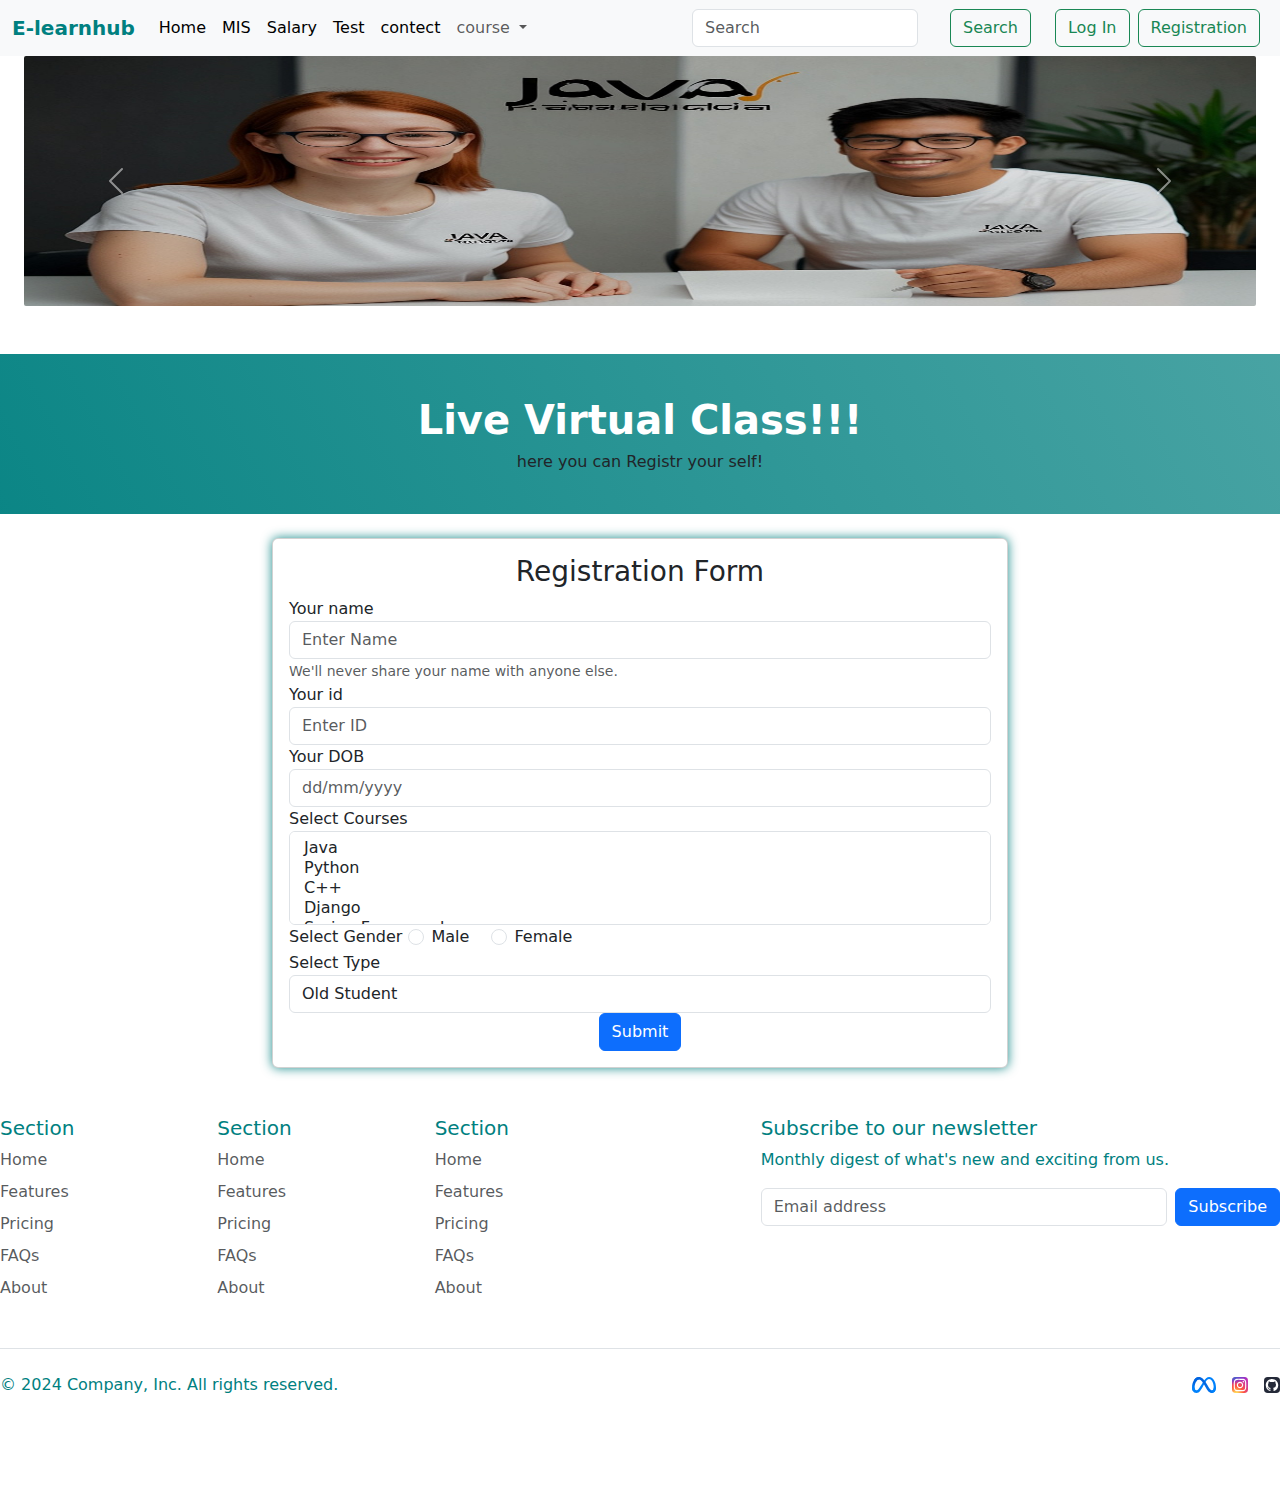
<file: registration.html>
<!doctype html>
<html lang="en">
  <head>
    <meta charset="utf-8">
    <meta name="viewport" content="width=device-width, initial-scale=1">
    <title>E-learningHub</title>
    <link href="https://cdn.jsdelivr.net/npm/bootstrap@5.3.3/dist/css/bootstrap.min.css" rel="stylesheet" integrity="sha384-QWTKZyjpPEjISv5WaRU9OFeRpok6YctnYmDr5pNlyT2bRjXh0JMhjY6hW+ALEwIH" crossorigin="anonymous">
    <link rel="stylesheet" href="css/style.css">
    <link rel="stylesheet" href="css/animation.css">
  </head>
  <body>
    <div><nav class="navbar navbar-expand-lg bg-body-tertiary info">
        <div class="container-fluid teal-text">
          <a class="navbar-brand teal-text" href="#"><B>E-learnhub</B></a>
          <button class="navbar-toggler" type="button" data-bs-toggle="collapse" data-bs-target="#navbarSupportedContent" aria-controls="navbarSupportedContent" aria-expanded="false" aria-label="Toggle navigation">
            <span class="navbar-toggler-icon"></span>
          </button>
          <div class="collapse navbar-collapse" id="navbarSupportedContent">
            <ul class="navbar-nav me-auto mb-2 mb-lg-0">
              <li class="nav-item">
                <a class="nav-link active" aria-current="page" href="index.html">Home</a>
              </li>
              <li class="nav-item">
                <a class="nav-link active" aria-current="page" href="MIs.html">MIS</a>
              </li>
              <li class="nav-item">
                <a class="nav-link active" aria-current="page" href="salary.html">Salary</a>
              </li>
                <li class="nav-item">
                <a class="nav-link active" aria-current="page" href="test.html">Test</a>
              </li>
                <li class="nav-item">
                <a class="nav-link active" aria-current="page" href="contact.html">contect</a>
              </li>
              <li class="nav-item dropdown">
                <a class="nav-link dropdown-toggle" href="#" role="button" data-bs-toggle="dropdown" aria-expanded="false">
                  course
                </a>
                <ul class="dropdown-menu">
                  <li><a class="dropdown-item" href="#">java</a></li>
                  <li><a class="dropdown-item" href="#">python</a></li>
                  <!-- <li><hr class="dropdown-divider"></li> -->
                  <li><a class="dropdown-item" href="#">spring</a></li>
                </ul>
              </li>
            </ul>
            <form class="d-flex" role="search">
              <input class="form-control me-2" type="search" placeholder="Search" aria-label="Search">
              <button class="btn btn-outline-success mx-4" type="submit">Search</button>
            </form>
            <button class="btn btn-outline-success " type="submit">Log In</button>
            <a class="btn btn-outline-success mx-2" href="registration.html">Registration</a>
          </div>
        </div>
      </nav>
    </div>
    <header class="mx-4">
      <div id="carouselExample" class="carousel slide">
          <div class="carousel-inner">
              <div class="carousel-item active">
                  <img src="images/img1.jpeg"
                      class="d-block w-100" alt="...">
              </div>
              <div class="carousel-item">
                  <img src="images/img2.jpeg" class="d-block w-100"
                      alt="...">
              </div>
              <div class="carousel-item">
                  <img src="images/img3.jpeg" class="d-block w-100"
                      alt="...">
              </div>
          </div>
          <button class="carousel-control-prev" type="button" data-bs-target="#carouselExample" data-bs-slide="prev">
              <span class="carousel-control-prev-icon" aria-hidden="true"></span>
              <span class="visually-hidden">Previous</span>
          </button>
          <button class="carousel-control-next" type="button" data-bs-target="#carouselExample" data-bs-slide="next">
              <span class="carousel-control-next-icon" aria-hidden="true"></span>
              <span class="visually-hidden">Next</span>
          </button>
      </div>
  </header>
  <section class="">
    <article class="wlc text-center mt-5 css-selector" style="width: auto; height:10rem;display: flex; justify-content: center; flex-direction:column;">
      
      <h1 class="marg"><b style="color: white;">Live Virtual Class!!!</b></h1>
      <h6>here you can Registr your self!</h6>
    </article>
    <div class="container mt-4">
        <div class="row">
                <div class="col-md-8 offset-md-2">
                    <div class="card">
                        <div class="card-body">
                            <h3 class="text-center">Registration Form</h3>
                            
                            <form action="handleform" method="post">
                                <div class="form-group">
                                    <label for="exampleInputEmail1">Your name</label> <input
                                        name="name" type="text" class="form-control"
                                        id="exampleInputEmail1" aria-describedby="emailHelp"
                                        placeholder="Enter Name"> <small id="emailHelp"
                                        class="form-text text-muted">We'll never share your
                                        name with anyone else.</small>
                                </div>
    
    
                                <div class="form-group">
                                    <label for="exampleInputEmail1">Your id</label> <input name="id"
                                        type="text" class="form-control" id="exampleInputEmail1"
                                        aria-describedby="emailHelp" placeholder="Enter ID">
                                </div>
    
    
                                <div class="form-group">
                                    <label for="exampleInputEmail1">Your DOB</label> <input
                                        name="date" type="text" class="form-control"
                                        id="exampleInputEmail1" placeholder="dd/mm/yyyy"
                                        aria-describedby="emailHelp">
                                </div>
    
                                <div class="form-group">
                                    <label for="exampleFormControlSelect1">Select Courses</label> <select
                                        name="courses" class="form-control"
                                        id="exampleFormControlSelect1" multiple>
                                        <option>Java</option>
                                        <option>Python</option>
                                        <option>C++</option>
                                        <option>Django</option>
                                        <option>Spring Framework</option>
                                    </select>
                                </div>
                                <div class="form-group">
                                    <span class="mr-3"> Select Gender </span>
                                    <div class="form-check form-check-inline">
                                        <input class="form-check-input" type="radio" name="gender"
                                            id="inlineRadio1" value="male"> <label
                                            class="form-check-label" for="inlineRadio1">Male</label>
                                    </div>
                                    <div class="form-check form-check-inline">
                                        <input class="form-check-input" type="radio" name="gender"
                                            id="inlineRadio2" value="female"> <label
                                            class="form-check-label" for="inlineRadio2">Female</label>
                                    </div>
    
                                </div>
    
                                <div class="form-group">
                                    <label for="">Select Type</label> <select class="form-control"
                                        name="type">
                                        <option value="oldstudent">Old Student</option>
                                        <option value="normalstudent">Normal Student</option>
                                    </select>
    
                                </div>
    
                                
    
    
    
                                <div class="container text-center">
                                    <button type="submit" class="btn btn-primary" onclick="success()">Submit</button>
                                </div>
                            </form>
    
    
                        </div>
                    </div>
                </div>
    
    
            </div>
    
        </div>
    
    
 </section>
 <footer class="py-5 teal-text" >
  <div class="row">
    <div class="col-6 col-md-2 mb-3">
      <h5>Section</h5>
      <ul class="nav flex-column">
        <li class="nav-item mb-2"><a href="#" class="nav-link p-0 text-body-secondary">Home</a></li>
        <li class="nav-item mb-2"><a href="#" class="nav-link p-0 text-body-secondary">Features</a></li>
        <li class="nav-item mb-2"><a href="#" class="nav-link p-0 text-body-secondary">Pricing</a></li>
        <li class="nav-item mb-2"><a href="#" class="nav-link p-0 text-body-secondary">FAQs</a></li>
        <li class="nav-item mb-2"><a href="#" class="nav-link p-0 text-body-secondary">About</a></li>
      </ul>
    </div>

    <div class="col-6 col-md-2 mb-3">
      <h5>Section</h5>
      <ul class="nav flex-column">
        <li class="nav-item mb-2"><a href="#" class="nav-link p-0 text-body-secondary">Home</a></li>
        <li class="nav-item mb-2"><a href="#" class="nav-link p-0 text-body-secondary">Features</a></li>
        <li class="nav-item mb-2"><a href="#" class="nav-link p-0 text-body-secondary">Pricing</a></li>
        <li class="nav-item mb-2"><a href="#" class="nav-link p-0 text-body-secondary">FAQs</a></li>
        <li class="nav-item mb-2"><a href="#" class="nav-link p-0 text-body-secondary">About</a></li>
      </ul>
    </div>

    <div class="col-6 col-md-2 mb-3">
      <h5>Section</h5>
      <ul class="nav flex-column">
        <li class="nav-item mb-2"><a href="#" class="nav-link p-0 text-body-secondary">Home</a></li>
        <li class="nav-item mb-2"><a href="#" class="nav-link p-0 text-body-secondary">Features</a></li>
        <li class="nav-item mb-2"><a href="#" class="nav-link p-0 text-body-secondary">Pricing</a></li>
        <li class="nav-item mb-2"><a href="#" class="nav-link p-0 text-body-secondary">FAQs</a></li>
        <li class="nav-item mb-2"><a href="#" class="nav-link p-0 text-body-secondary">About</a></li>
      </ul>
    </div>

    <div class="col-md-5 offset-md-1 mb-3">
      <form>
        <h5>Subscribe to our newsletter</h5>
        <p>Monthly digest of what's new and exciting from us.</p>
        <div class="d-flex flex-column flex-sm-row w-100 gap-2">
          <label for="newsletter1" class="visually-hidden">Email address</label>
          <input id="newsletter1" type="text" class="form-control" placeholder="Email address">
          <button class="btn btn-primary" type="button">Subscribe</button>
        </div>
      </form>
    </div>
  </div>

  <div class="d-flex flex-column flex-sm-row justify-content-between py-4 my-4 border-top">
    <p>© 2024 Company, Inc. All rights reserved.</p>
    <ul class="list-unstyled d-flex">
      <li class="ms-3"><a class="link-body-emphasis" href="#"><svg xmlns="http://www.w3.org/2000/svg" width="1.5em" height="1em" viewBox="0 0 256 171"><defs><linearGradient id="logosMetaIcon0" x1="13.878%" x2="89.144%" y1="55.934%" y2="58.694%"><stop offset="0%" stop-color="#0064e1"/><stop offset="40%" stop-color="#0064e1"/><stop offset="83%" stop-color="#0073ee"/><stop offset="100%" stop-color="#0082fb"/></linearGradient><linearGradient id="logosMetaIcon1" x1="54.315%" x2="54.315%" y1="82.782%" y2="39.307%"><stop offset="0%" stop-color="#0082fb"/><stop offset="100%" stop-color="#0064e0"/></linearGradient></defs><path fill="#0081fb" d="M27.651 112.136c0 9.775 2.146 17.28 4.95 21.82c3.677 5.947 9.16 8.466 14.751 8.466c7.211 0 13.808-1.79 26.52-19.372c10.185-14.092 22.186-33.874 30.26-46.275l13.675-21.01c9.499-14.591 20.493-30.811 33.1-41.806C161.196 4.985 172.298 0 183.47 0c18.758 0 36.625 10.87 50.3 31.257C248.735 53.584 256 81.707 256 110.729c0 17.253-3.4 29.93-9.187 39.946c-5.591 9.686-16.488 19.363-34.818 19.363v-27.616c15.695 0 19.612-14.422 19.612-30.927c0-23.52-5.484-49.623-17.564-68.273c-8.574-13.23-19.684-21.313-31.907-21.313c-13.22 0-23.859 9.97-35.815 27.75c-6.356 9.445-12.882 20.956-20.208 33.944l-8.066 14.289c-16.203 28.728-20.307 35.271-28.408 46.07c-14.2 18.91-26.324 26.076-42.287 26.076c-18.935 0-30.91-8.2-38.325-20.556C2.973 139.413 0 126.202 0 111.148z"/><path fill="url(#logosMetaIcon0)" d="M21.802 33.206C34.48 13.666 52.774 0 73.757 0C85.91 0 97.99 3.597 110.605 13.897c13.798 11.261 28.505 29.805 46.853 60.368l6.58 10.967c15.881 26.459 24.917 40.07 30.205 46.49c6.802 8.243 11.565 10.7 17.752 10.7c15.695 0 19.612-14.422 19.612-30.927l24.393-.766c0 17.253-3.4 29.93-9.187 39.946c-5.591 9.686-16.488 19.363-34.818 19.363c-11.395 0-21.49-2.475-32.654-13.007c-8.582-8.083-18.615-22.443-26.334-35.352l-22.96-38.352C118.528 64.08 107.96 49.73 101.845 43.23c-6.578-6.988-15.036-15.428-28.532-15.428c-10.923 0-20.2 7.666-27.963 19.39z"/><path fill="url(#logosMetaIcon1)" d="M73.312 27.802c-10.923 0-20.2 7.666-27.963 19.39c-10.976 16.568-17.698 41.245-17.698 64.944c0 9.775 2.146 17.28 4.95 21.82L9.027 149.482C2.973 139.413 0 126.202 0 111.148C0 83.772 7.514 55.24 21.802 33.206C34.48 13.666 52.774 0 73.757 0z"/></svg></a></li>
      <li class="ms-3"><a class="link-body-emphasis" href="#"><svg xmlns="http://www.w3.org/2000/svg" width="1em" height="1em" viewBox="0 0 256 256"><g fill="none"><rect width="256" height="256" fill="url(#skillIconsInstagram0)" rx="60"/><rect width="256" height="256" fill="url(#skillIconsInstagram1)" rx="60"/><path fill="#fff" d="M128.009 28c-27.158 0-30.567.119-41.233.604c-10.646.488-17.913 2.173-24.271 4.646c-6.578 2.554-12.157 5.971-17.715 11.531c-5.563 5.559-8.98 11.138-11.542 17.713c-2.48 6.36-4.167 13.63-4.646 24.271c-.477 10.667-.602 14.077-.602 41.236s.12 30.557.604 41.223c.49 10.646 2.175 17.913 4.646 24.271c2.556 6.578 5.973 12.157 11.533 17.715c5.557 5.563 11.136 8.988 17.709 11.542c6.363 2.473 13.631 4.158 24.275 4.646c10.667.485 14.073.604 41.23.604c27.161 0 30.559-.119 41.225-.604c10.646-.488 17.921-2.173 24.284-4.646c6.575-2.554 12.146-5.979 17.702-11.542c5.563-5.558 8.979-11.137 11.542-17.712c2.458-6.361 4.146-13.63 4.646-24.272c.479-10.666.604-14.066.604-41.225s-.125-30.567-.604-41.234c-.5-10.646-2.188-17.912-4.646-24.27c-2.563-6.578-5.979-12.157-11.542-17.716c-5.562-5.562-11.125-8.979-17.708-11.53c-6.375-2.474-13.646-4.16-24.292-4.647c-10.667-.485-14.063-.604-41.23-.604zm-8.971 18.021c2.663-.004 5.634 0 8.971 0c26.701 0 29.865.096 40.409.575c9.75.446 15.042 2.075 18.567 3.444c4.667 1.812 7.994 3.979 11.492 7.48c3.5 3.5 5.666 6.833 7.483 11.5c1.369 3.52 3 8.812 3.444 18.562c.479 10.542.583 13.708.583 40.396c0 26.688-.104 29.855-.583 40.396c-.446 9.75-2.075 15.042-3.444 18.563c-1.812 4.667-3.983 7.99-7.483 11.488c-3.5 3.5-6.823 5.666-11.492 7.479c-3.521 1.375-8.817 3-18.567 3.446c-10.542.479-13.708.583-40.409.583c-26.702 0-29.867-.104-40.408-.583c-9.75-.45-15.042-2.079-18.57-3.448c-4.666-1.813-8-3.979-11.5-7.479s-5.666-6.825-7.483-11.494c-1.369-3.521-3-8.813-3.444-18.563c-.479-10.542-.575-13.708-.575-40.413c0-26.704.096-29.854.575-40.396c.446-9.75 2.075-15.042 3.444-18.567c1.813-4.667 3.983-8 7.484-11.5c3.5-3.5 6.833-5.667 11.5-7.483c3.525-1.375 8.819-3 18.569-3.448c9.225-.417 12.8-.542 31.437-.563zm62.351 16.604c-6.625 0-12 5.37-12 11.996c0 6.625 5.375 12 12 12s12-5.375 12-12s-5.375-12-12-12zm-53.38 14.021c-28.36 0-51.354 22.994-51.354 51.355c0 28.361 22.994 51.344 51.354 51.344c28.361 0 51.347-22.983 51.347-51.344c0-28.36-22.988-51.355-51.349-51.355zm0 18.021c18.409 0 33.334 14.923 33.334 33.334c0 18.409-14.925 33.334-33.334 33.334c-18.41 0-33.333-14.925-33.333-33.334c0-18.411 14.923-33.334 33.333-33.334"/><defs><radialGradient id="skillIconsInstagram0" cx="0" cy="0" r="1" gradientTransform="matrix(0 -253.715 235.975 0 68 275.717)" gradientUnits="userSpaceOnUse"><stop stop-color="#fd5"/><stop offset=".1" stop-color="#fd5"/><stop offset=".5" stop-color="#ff543e"/><stop offset="1" stop-color="#c837ab"/></radialGradient><radialGradient id="skillIconsInstagram1" cx="0" cy="0" r="1" gradientTransform="matrix(22.25952 111.2061 -458.39518 91.75449 -42.881 18.441)" gradientUnits="userSpaceOnUse"><stop stop-color="#3771c8"/><stop offset=".128" stop-color="#3771c8"/><stop offset="1" stop-color="#60f" stop-opacity="0"/></radialGradient></defs></g></svg></a></li>
      <li class="ms-3"><a class="link-body-emphasis" href="#"><svg xmlns="http://www.w3.org/2000/svg" width="1em" height="1em" viewBox="0 0 256 256"><g fill="none"><rect width="256" height="256" fill="#242938" rx="60"/><path fill="#fff" d="M128.001 30C72.779 30 28 74.77 28 130.001c0 44.183 28.653 81.667 68.387 94.89c4.997.926 6.832-2.169 6.832-4.81c0-2.385-.093-10.262-.136-18.618c-27.82 6.049-33.69-11.799-33.69-11.799c-4.55-11.559-11.104-14.632-11.104-14.632c-9.073-6.207.684-6.079.684-6.079c10.042.705 15.33 10.305 15.33 10.305c8.919 15.288 23.394 10.868 29.1 8.313c.898-6.464 3.489-10.875 6.349-13.372c-22.211-2.529-45.56-11.104-45.56-49.421c0-10.918 3.906-19.839 10.303-26.842c-1.039-2.519-4.462-12.69.968-26.464c0 0 8.398-2.687 27.508 10.25c7.977-2.215 16.531-3.326 25.03-3.364c8.498.038 17.06 1.149 25.051 3.365c19.087-12.939 27.473-10.25 27.473-10.25c5.443 13.773 2.019 23.945.98 26.463c6.412 7.003 10.292 15.924 10.292 26.842c0 38.409-23.394 46.866-45.662 49.341c3.587 3.104 6.783 9.189 6.783 18.519c0 13.38-.116 24.149-.116 27.443c0 2.661 1.8 5.779 6.869 4.797C199.383 211.64 228 174.169 228 130.001C228 74.771 183.227 30 128.001 30M65.454 172.453c-.22.497-1.002.646-1.714.305c-.726-.326-1.133-1.004-.898-1.502c.215-.512.999-.654 1.722-.311c.727.326 1.141 1.01.89 1.508m4.919 4.389c-.477.443-1.41.237-2.042-.462c-.654-.697-.777-1.629-.293-2.078c.491-.442 1.396-.235 2.051.462c.654.706.782 1.631.284 2.078m3.374 5.616c-.613.426-1.615.027-2.234-.863c-.613-.889-.613-1.955.013-2.383c.621-.427 1.608-.043 2.236.84c.611.904.611 1.971-.015 2.406m5.707 6.504c-.548.604-1.715.442-2.57-.383c-.874-.806-1.118-1.95-.568-2.555c.555-.606 1.729-.435 2.59.383c.868.804 1.133 1.957.548 2.555m7.376 2.195c-.242.784-1.366 1.14-2.499.807c-1.13-.343-1.871-1.26-1.642-2.052c.235-.788 1.364-1.159 2.505-.803c1.13.341 1.871 1.252 1.636 2.048m8.394.932c.028.824-.932 1.508-2.121 1.523c-1.196.027-2.163-.641-2.176-1.452c0-.833.939-1.51 2.134-1.53c1.19-.023 2.163.639 2.163 1.459m8.246-.316c.143.804-.683 1.631-1.864 1.851c-1.161.212-2.236-.285-2.383-1.083c-.144-.825.697-1.651 1.856-1.865c1.183-.205 2.241.279 2.391 1.097"/></g></svg></a></li>
    </ul>
  </div>
</footer>
  
  <script src="https://cdn.jsdelivr.net/npm/bootstrap@5.3.3/dist/js/bootstrap.bundle.min.js" integrity="sha384-YvpcrYf0tY3lHB60NNkmXc5s9fDVZLESaAA55NDzOxhy9GkcIdslK1eN7N6jIeHz" crossorigin="anonymous"></script>
  </body>
</html>
</file>
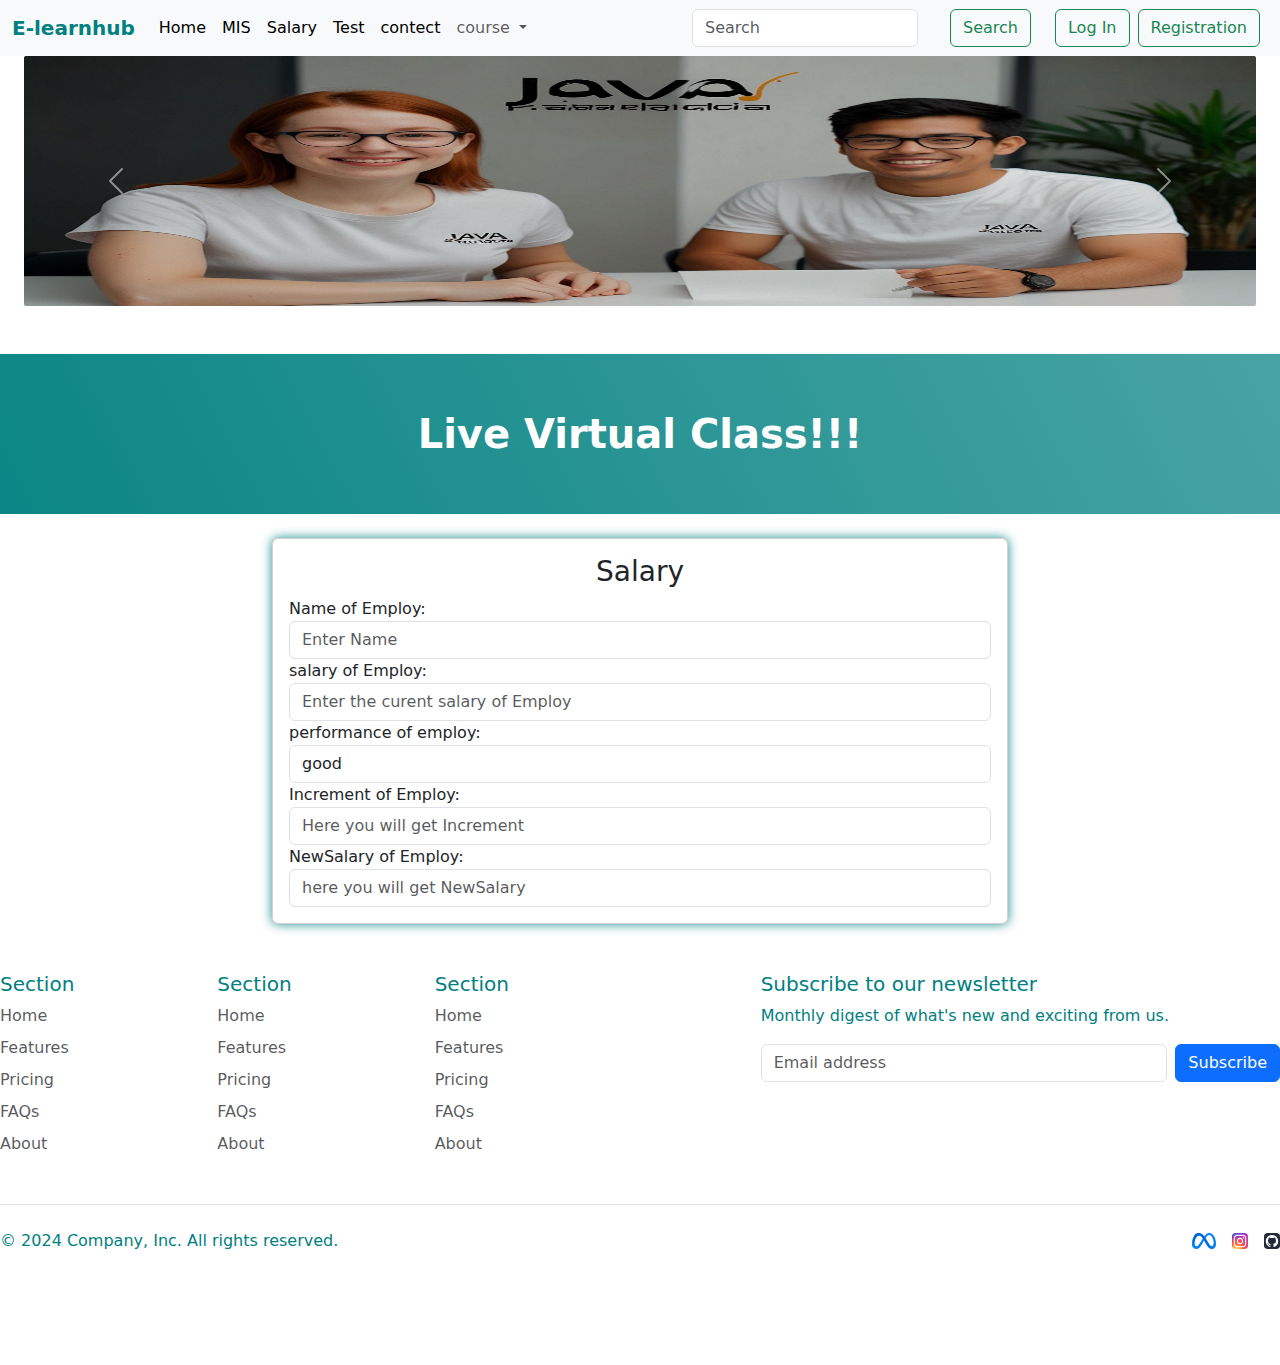
<file: salary.html>
<!doctype html>
<html lang="en">
  <head>
    <meta charset="utf-8">
    <meta name="viewport" content="width=device-width, initial-scale=1">
    <title>E-learningHub</title>
    <link href="https://cdn.jsdelivr.net/npm/bootstrap@5.3.3/dist/css/bootstrap.min.css" rel="stylesheet" integrity="sha384-QWTKZyjpPEjISv5WaRU9OFeRpok6YctnYmDr5pNlyT2bRjXh0JMhjY6hW+ALEwIH" crossorigin="anonymous">
    <link rel="stylesheet" href="css/style.css">
    <link rel="stylesheet" href="css/animation.css">
  </head>
  <body>
    <div><nav class="navbar navbar-expand-lg bg-body-tertiary info">
        <div class="container-fluid teal-text">
          <a class="navbar-brand teal-text" href="#"><B>E-learnhub</B></a>
          <button class="navbar-toggler" type="button" data-bs-toggle="collapse" data-bs-target="#navbarSupportedContent" aria-controls="navbarSupportedContent" aria-expanded="false" aria-label="Toggle navigation">
            <span class="navbar-toggler-icon"></span>
          </button>
          <div class="collapse navbar-collapse" id="navbarSupportedContent">
            <ul class="navbar-nav me-auto mb-2 mb-lg-0">
              <li class="nav-item">
                <a class="nav-link active" aria-current="page" href="index.html">Home</a>
              </li>
              <li class="nav-item">
                <a class="nav-link active" aria-current="page" href="MIs.html">MIS</a>
              </li>
              <li class="nav-item">
                <a class="nav-link active" aria-current="page" href="salary.html">Salary</a>
              </li>
                <li class="nav-item">
                <a class="nav-link active" aria-current="page" href="test.html">Test</a>
              </li>
                <li class="nav-item">
                <a class="nav-link active" aria-current="page" href="contact.html">contect</a>
              </li>
              <li class="nav-item dropdown">
                <a class="nav-link dropdown-toggle" href="#" role="button" data-bs-toggle="dropdown" aria-expanded="false">
                    course
                </a>
                <ul class="dropdown-menu">
                  <li><a class="dropdown-item" href="#">java</a></li>
                  <li><a class="dropdown-item" href="#">python</a></li>
                  <!-- <li><hr class="dropdown-divider"></li> -->
                  <li><a class="dropdown-item" href="#">spring</a></li>
                </ul>
              </li>
            </ul>
            <form class="d-flex" role="search">
              <input class="form-control me-2" type="search" placeholder="Search" aria-label="Search">
              <button class="btn btn-outline-success mx-4" type="submit">Search</button>
            </form>
            <button class="btn btn-outline-success " type="submit">Log In</button>
            <a class="btn btn-outline-success mx-2" href="registration.html">Registration</a>
          </div>
        </div>
      </nav>
    </div>
    <header class="mx-4">
      <div id="carouselExample" class="carousel slide">
          <div class="carousel-inner">
              <div class="carousel-item active">
                  <img src="images/img1.jpeg"
                      class="d-block w-100" alt="...">
              </div>
              <div class="carousel-item">
                  <img src="images/img2.jpeg" class="d-block w-100"
                      alt="...">
              </div>
              <div class="carousel-item">
                  <img src="images/img3.jpeg" class="d-block w-100"
                      alt="...">
              </div>
          </div>
          <button class="carousel-control-prev" type="button" data-bs-target="#carouselExample" data-bs-slide="prev">
              <span class="carousel-control-prev-icon" aria-hidden="true"></span>
              <span class="visually-hidden">Previous</span>
          </button>
          <button class="carousel-control-next" type="button" data-bs-target="#carouselExample" data-bs-slide="next">
              <span class="carousel-control-next-icon" aria-hidden="true"></span>
              <span class="visually-hidden">Next</span>
          </button>
      </div>
  </header>
  <section class="">
    <article class="wlc text-center mt-5 css-selector" style="width: auto; height:10rem;display: flex; justify-content: center; flex-direction:column;">
      
        <h1 class="marg"><b style="color: white;">Live Virtual Class!!!</b></h1>
        </article>
    <div class="container mt-4">
        <div class="row">
                <div class="col-md-8 offset-md-2">
                    <div class="card">
                        <div class="card-body">
                            <h3 class="text-center">Salary</h3>
                            
                            <form action="handleform" method="post">
                                <div class="form-group">
                                    <label for="exampleInputEmail1">Name of Employ:</label> <input
                                        name="name" type="text" class="form-control"
                                        id="exampleInputEmail1" aria-describedby="emailHelp"
                                        placeholder="Enter Name"> 
                                </div>
                                <div class="form-group">
                                    <label for="exampleInputEmail1">salary of Employ:</label> <input
                                        name="name" type="number" class="form-control"
                                        id="exampleInputEmail1" aria-describedby="emailHelp"
                                        placeholder="Enter the curent salary of Employ"> 
                                </div>
                                <div class="form-group">
                                    <label for="">performance of employ:</label> <select class="form-control"
                                        name="type" onchange="emp()">
                                        <option value="good">good</option>
                                        <option value="Avrage">Avrage</option>
                                        <option value="not good">not good</option>
                                    </select>
    
                                </div>
                                <div class="form-group">
                                    <label for="exampleInputEmail1">Increment of Employ:</label> <input
                                        name="name" type="number" class="form-control"
                                        id="exampleInputEmail1" aria-describedby="emailHelp"
                                        placeholder="Here you will get Increment"> 
                                </div>
                                <div class="form-group">
                                    <label for="exampleInputEmail1">NewSalary of Employ:</label> <input
                                        name="name" type="number" class="form-control"
                                        id="exampleInputEmail1" aria-describedby="emailHelp"
                                        placeholder="here you will get NewSalary"> 
                                </div>

                            </form>
    
    
                        </div>
                    </div>
                </div>
    
    
            </div>
    
        </div>
    
    
 </section>
 <footer class="py-5 teal-text" >
  <div class="row">
    <div class="col-6 col-md-2 mb-3">
      <h5>Section</h5>
      <ul class="nav flex-column">
        <li class="nav-item mb-2"><a href="#" class="nav-link p-0 text-body-secondary">Home</a></li>
        <li class="nav-item mb-2"><a href="#" class="nav-link p-0 text-body-secondary">Features</a></li>
        <li class="nav-item mb-2"><a href="#" class="nav-link p-0 text-body-secondary">Pricing</a></li>
        <li class="nav-item mb-2"><a href="#" class="nav-link p-0 text-body-secondary">FAQs</a></li>
        <li class="nav-item mb-2"><a href="#" class="nav-link p-0 text-body-secondary">About</a></li>
      </ul>
    </div>

    <div class="col-6 col-md-2 mb-3">
      <h5>Section</h5>
      <ul class="nav flex-column">
        <li class="nav-item mb-2"><a href="#" class="nav-link p-0 text-body-secondary">Home</a></li>
        <li class="nav-item mb-2"><a href="#" class="nav-link p-0 text-body-secondary">Features</a></li>
        <li class="nav-item mb-2"><a href="#" class="nav-link p-0 text-body-secondary">Pricing</a></li>
        <li class="nav-item mb-2"><a href="#" class="nav-link p-0 text-body-secondary">FAQs</a></li>
        <li class="nav-item mb-2"><a href="#" class="nav-link p-0 text-body-secondary">About</a></li>
      </ul>
    </div>

    <div class="col-6 col-md-2 mb-3">
      <h5>Section</h5>
      <ul class="nav flex-column">
        <li class="nav-item mb-2"><a href="#" class="nav-link p-0 text-body-secondary">Home</a></li>
        <li class="nav-item mb-2"><a href="#" class="nav-link p-0 text-body-secondary">Features</a></li>
        <li class="nav-item mb-2"><a href="#" class="nav-link p-0 text-body-secondary">Pricing</a></li>
        <li class="nav-item mb-2"><a href="#" class="nav-link p-0 text-body-secondary">FAQs</a></li>
        <li class="nav-item mb-2"><a href="#" class="nav-link p-0 text-body-secondary">About</a></li>
      </ul>
    </div>

    <div class="col-md-5 offset-md-1 mb-3">
      <form>
        <h5>Subscribe to our newsletter</h5>
        <p>Monthly digest of what's new and exciting from us.</p>
        <div class="d-flex flex-column flex-sm-row w-100 gap-2">
          <label for="newsletter1" class="visually-hidden">Email address</label>
          <input id="newsletter1" type="text" class="form-control" placeholder="Email address">
          <button class="btn btn-primary" type="button">Subscribe</button>
        </div>
      </form>
    </div>
  </div>

  <div class="d-flex flex-column flex-sm-row justify-content-between py-4 my-4 border-top">
    <p>© 2024 Company, Inc. All rights reserved.</p>
    <ul class="list-unstyled d-flex">
      <li class="ms-3"><a class="link-body-emphasis" href="#"><svg xmlns="http://www.w3.org/2000/svg" width="1.5em" height="1em" viewBox="0 0 256 171"><defs><linearGradient id="logosMetaIcon0" x1="13.878%" x2="89.144%" y1="55.934%" y2="58.694%"><stop offset="0%" stop-color="#0064e1"/><stop offset="40%" stop-color="#0064e1"/><stop offset="83%" stop-color="#0073ee"/><stop offset="100%" stop-color="#0082fb"/></linearGradient><linearGradient id="logosMetaIcon1" x1="54.315%" x2="54.315%" y1="82.782%" y2="39.307%"><stop offset="0%" stop-color="#0082fb"/><stop offset="100%" stop-color="#0064e0"/></linearGradient></defs><path fill="#0081fb" d="M27.651 112.136c0 9.775 2.146 17.28 4.95 21.82c3.677 5.947 9.16 8.466 14.751 8.466c7.211 0 13.808-1.79 26.52-19.372c10.185-14.092 22.186-33.874 30.26-46.275l13.675-21.01c9.499-14.591 20.493-30.811 33.1-41.806C161.196 4.985 172.298 0 183.47 0c18.758 0 36.625 10.87 50.3 31.257C248.735 53.584 256 81.707 256 110.729c0 17.253-3.4 29.93-9.187 39.946c-5.591 9.686-16.488 19.363-34.818 19.363v-27.616c15.695 0 19.612-14.422 19.612-30.927c0-23.52-5.484-49.623-17.564-68.273c-8.574-13.23-19.684-21.313-31.907-21.313c-13.22 0-23.859 9.97-35.815 27.75c-6.356 9.445-12.882 20.956-20.208 33.944l-8.066 14.289c-16.203 28.728-20.307 35.271-28.408 46.07c-14.2 18.91-26.324 26.076-42.287 26.076c-18.935 0-30.91-8.2-38.325-20.556C2.973 139.413 0 126.202 0 111.148z"/><path fill="url(#logosMetaIcon0)" d="M21.802 33.206C34.48 13.666 52.774 0 73.757 0C85.91 0 97.99 3.597 110.605 13.897c13.798 11.261 28.505 29.805 46.853 60.368l6.58 10.967c15.881 26.459 24.917 40.07 30.205 46.49c6.802 8.243 11.565 10.7 17.752 10.7c15.695 0 19.612-14.422 19.612-30.927l24.393-.766c0 17.253-3.4 29.93-9.187 39.946c-5.591 9.686-16.488 19.363-34.818 19.363c-11.395 0-21.49-2.475-32.654-13.007c-8.582-8.083-18.615-22.443-26.334-35.352l-22.96-38.352C118.528 64.08 107.96 49.73 101.845 43.23c-6.578-6.988-15.036-15.428-28.532-15.428c-10.923 0-20.2 7.666-27.963 19.39z"/><path fill="url(#logosMetaIcon1)" d="M73.312 27.802c-10.923 0-20.2 7.666-27.963 19.39c-10.976 16.568-17.698 41.245-17.698 64.944c0 9.775 2.146 17.28 4.95 21.82L9.027 149.482C2.973 139.413 0 126.202 0 111.148C0 83.772 7.514 55.24 21.802 33.206C34.48 13.666 52.774 0 73.757 0z"/></svg></a></li>
      <li class="ms-3"><a class="link-body-emphasis" href="#"><svg xmlns="http://www.w3.org/2000/svg" width="1em" height="1em" viewBox="0 0 256 256"><g fill="none"><rect width="256" height="256" fill="url(#skillIconsInstagram0)" rx="60"/><rect width="256" height="256" fill="url(#skillIconsInstagram1)" rx="60"/><path fill="#fff" d="M128.009 28c-27.158 0-30.567.119-41.233.604c-10.646.488-17.913 2.173-24.271 4.646c-6.578 2.554-12.157 5.971-17.715 11.531c-5.563 5.559-8.98 11.138-11.542 17.713c-2.48 6.36-4.167 13.63-4.646 24.271c-.477 10.667-.602 14.077-.602 41.236s.12 30.557.604 41.223c.49 10.646 2.175 17.913 4.646 24.271c2.556 6.578 5.973 12.157 11.533 17.715c5.557 5.563 11.136 8.988 17.709 11.542c6.363 2.473 13.631 4.158 24.275 4.646c10.667.485 14.073.604 41.23.604c27.161 0 30.559-.119 41.225-.604c10.646-.488 17.921-2.173 24.284-4.646c6.575-2.554 12.146-5.979 17.702-11.542c5.563-5.558 8.979-11.137 11.542-17.712c2.458-6.361 4.146-13.63 4.646-24.272c.479-10.666.604-14.066.604-41.225s-.125-30.567-.604-41.234c-.5-10.646-2.188-17.912-4.646-24.27c-2.563-6.578-5.979-12.157-11.542-17.716c-5.562-5.562-11.125-8.979-17.708-11.53c-6.375-2.474-13.646-4.16-24.292-4.647c-10.667-.485-14.063-.604-41.23-.604zm-8.971 18.021c2.663-.004 5.634 0 8.971 0c26.701 0 29.865.096 40.409.575c9.75.446 15.042 2.075 18.567 3.444c4.667 1.812 7.994 3.979 11.492 7.48c3.5 3.5 5.666 6.833 7.483 11.5c1.369 3.52 3 8.812 3.444 18.562c.479 10.542.583 13.708.583 40.396c0 26.688-.104 29.855-.583 40.396c-.446 9.75-2.075 15.042-3.444 18.563c-1.812 4.667-3.983 7.99-7.483 11.488c-3.5 3.5-6.823 5.666-11.492 7.479c-3.521 1.375-8.817 3-18.567 3.446c-10.542.479-13.708.583-40.409.583c-26.702 0-29.867-.104-40.408-.583c-9.75-.45-15.042-2.079-18.57-3.448c-4.666-1.813-8-3.979-11.5-7.479s-5.666-6.825-7.483-11.494c-1.369-3.521-3-8.813-3.444-18.563c-.479-10.542-.575-13.708-.575-40.413c0-26.704.096-29.854.575-40.396c.446-9.75 2.075-15.042 3.444-18.567c1.813-4.667 3.983-8 7.484-11.5c3.5-3.5 6.833-5.667 11.5-7.483c3.525-1.375 8.819-3 18.569-3.448c9.225-.417 12.8-.542 31.437-.563zm62.351 16.604c-6.625 0-12 5.37-12 11.996c0 6.625 5.375 12 12 12s12-5.375 12-12s-5.375-12-12-12zm-53.38 14.021c-28.36 0-51.354 22.994-51.354 51.355c0 28.361 22.994 51.344 51.354 51.344c28.361 0 51.347-22.983 51.347-51.344c0-28.36-22.988-51.355-51.349-51.355zm0 18.021c18.409 0 33.334 14.923 33.334 33.334c0 18.409-14.925 33.334-33.334 33.334c-18.41 0-33.333-14.925-33.333-33.334c0-18.411 14.923-33.334 33.333-33.334"/><defs><radialGradient id="skillIconsInstagram0" cx="0" cy="0" r="1" gradientTransform="matrix(0 -253.715 235.975 0 68 275.717)" gradientUnits="userSpaceOnUse"><stop stop-color="#fd5"/><stop offset=".1" stop-color="#fd5"/><stop offset=".5" stop-color="#ff543e"/><stop offset="1" stop-color="#c837ab"/></radialGradient><radialGradient id="skillIconsInstagram1" cx="0" cy="0" r="1" gradientTransform="matrix(22.25952 111.2061 -458.39518 91.75449 -42.881 18.441)" gradientUnits="userSpaceOnUse"><stop stop-color="#3771c8"/><stop offset=".128" stop-color="#3771c8"/><stop offset="1" stop-color="#60f" stop-opacity="0"/></radialGradient></defs></g></svg></a></li>
      <li class="ms-3"><a class="link-body-emphasis" href="#"><svg xmlns="http://www.w3.org/2000/svg" width="1em" height="1em" viewBox="0 0 256 256"><g fill="none"><rect width="256" height="256" fill="#242938" rx="60"/><path fill="#fff" d="M128.001 30C72.779 30 28 74.77 28 130.001c0 44.183 28.653 81.667 68.387 94.89c4.997.926 6.832-2.169 6.832-4.81c0-2.385-.093-10.262-.136-18.618c-27.82 6.049-33.69-11.799-33.69-11.799c-4.55-11.559-11.104-14.632-11.104-14.632c-9.073-6.207.684-6.079.684-6.079c10.042.705 15.33 10.305 15.33 10.305c8.919 15.288 23.394 10.868 29.1 8.313c.898-6.464 3.489-10.875 6.349-13.372c-22.211-2.529-45.56-11.104-45.56-49.421c0-10.918 3.906-19.839 10.303-26.842c-1.039-2.519-4.462-12.69.968-26.464c0 0 8.398-2.687 27.508 10.25c7.977-2.215 16.531-3.326 25.03-3.364c8.498.038 17.06 1.149 25.051 3.365c19.087-12.939 27.473-10.25 27.473-10.25c5.443 13.773 2.019 23.945.98 26.463c6.412 7.003 10.292 15.924 10.292 26.842c0 38.409-23.394 46.866-45.662 49.341c3.587 3.104 6.783 9.189 6.783 18.519c0 13.38-.116 24.149-.116 27.443c0 2.661 1.8 5.779 6.869 4.797C199.383 211.64 228 174.169 228 130.001C228 74.771 183.227 30 128.001 30M65.454 172.453c-.22.497-1.002.646-1.714.305c-.726-.326-1.133-1.004-.898-1.502c.215-.512.999-.654 1.722-.311c.727.326 1.141 1.01.89 1.508m4.919 4.389c-.477.443-1.41.237-2.042-.462c-.654-.697-.777-1.629-.293-2.078c.491-.442 1.396-.235 2.051.462c.654.706.782 1.631.284 2.078m3.374 5.616c-.613.426-1.615.027-2.234-.863c-.613-.889-.613-1.955.013-2.383c.621-.427 1.608-.043 2.236.84c.611.904.611 1.971-.015 2.406m5.707 6.504c-.548.604-1.715.442-2.57-.383c-.874-.806-1.118-1.95-.568-2.555c.555-.606 1.729-.435 2.59.383c.868.804 1.133 1.957.548 2.555m7.376 2.195c-.242.784-1.366 1.14-2.499.807c-1.13-.343-1.871-1.26-1.642-2.052c.235-.788 1.364-1.159 2.505-.803c1.13.341 1.871 1.252 1.636 2.048m8.394.932c.028.824-.932 1.508-2.121 1.523c-1.196.027-2.163-.641-2.176-1.452c0-.833.939-1.51 2.134-1.53c1.19-.023 2.163.639 2.163 1.459m8.246-.316c.143.804-.683 1.631-1.864 1.851c-1.161.212-2.236-.285-2.383-1.083c-.144-.825.697-1.651 1.856-1.865c1.183-.205 2.241.279 2.391 1.097"/></g></svg></a></li>
    </ul>
  </div>
</footer>
  
  <script src="https://cdn.jsdelivr.net/npm/bootstrap@5.3.3/dist/js/bootstrap.bundle.min.js" integrity="sha384-YvpcrYf0tY3lHB60NNkmXc5s9fDVZLESaAA55NDzOxhy9GkcIdslK1eN7N6jIeHz" crossorigin="anonymous"></script>
  </body>
</html>
</file>
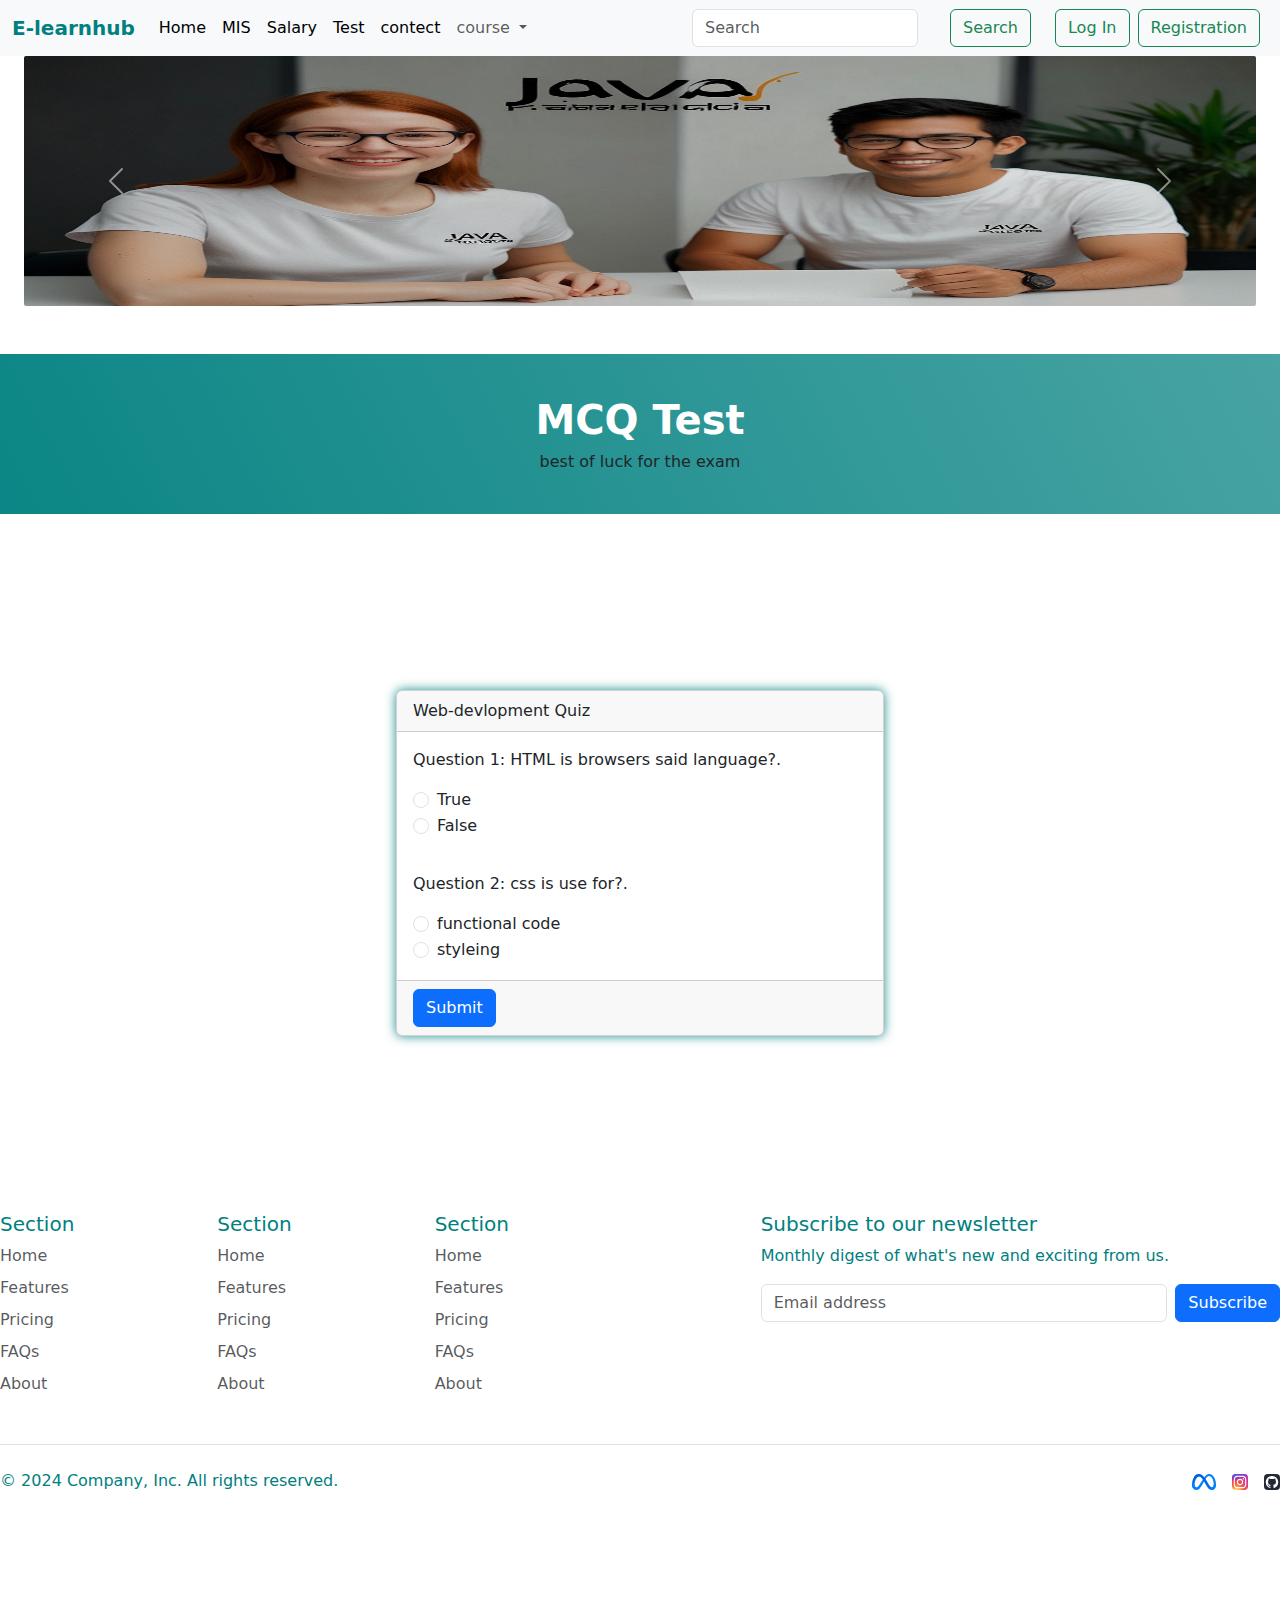
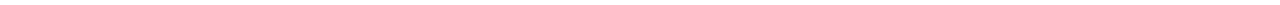
<file: test.html>
<!doctype html>
<html lang="en">
  <head>
    <meta charset="utf-8">
    <meta name="viewport" content="width=device-width, initial-scale=1">
    <title>E-learningHub</title>
    <link href="https://cdn.jsdelivr.net/npm/bootstrap@5.3.3/dist/css/bootstrap.min.css" rel="stylesheet" integrity="sha384-QWTKZyjpPEjISv5WaRU9OFeRpok6YctnYmDr5pNlyT2bRjXh0JMhjY6hW+ALEwIH" crossorigin="anonymous">
    <link rel="stylesheet" href="css/style.css">
    <link rel="stylesheet" href="css/animation.css">
  </head>
  <body>
    <div><nav class="navbar navbar-expand-lg bg-body-tertiary info">
        <div class="container-fluid teal-text">
          <a class="navbar-brand teal-text" href="#"><B>E-learnhub</B></a>
          <button class="navbar-toggler" type="button" data-bs-toggle="collapse" data-bs-target="#navbarSupportedContent" aria-controls="navbarSupportedContent" aria-expanded="false" aria-label="Toggle navigation">
            <span class="navbar-toggler-icon"></span>
          </button>
          <div class="collapse navbar-collapse" id="navbarSupportedContent">
            <ul class="navbar-nav me-auto mb-2 mb-lg-0">
              <li class="nav-item">
                <a class="nav-link active" aria-current="page" href="index.html">Home</a>
              </li>
              <li class="nav-item">
                <a class="nav-link active" aria-current="page" href="MIs.html">MIS</a>
              </li>
              <li class="nav-item">
                <a class="nav-link active" aria-current="page" href="salary.html">Salary</a>
              </li>
                <li class="nav-item">
                <a class="nav-link active" aria-current="page" href="test.html">Test</a>
              </li>
                <li class="nav-item">
                <a class="nav-link active" aria-current="page" href="contact.html">contect</a>
              </li>
              <li class="nav-item dropdown">
                <a class="nav-link dropdown-toggle" href="#" role="button" data-bs-toggle="dropdown" aria-expanded="false">
                    course
                </a>
                <ul class="dropdown-menu">
                  <li><a class="dropdown-item" href="#">java</a></li>
                  <li><a class="dropdown-item" href="#">python</a></li>
                  <!-- <li><hr class="dropdown-divider"></li> -->
                  <li><a class="dropdown-item" href="#">spring</a></li>
                </ul>
              </li>
            </ul>
            <form class="d-flex" role="search">
              <input class="form-control me-2" type="search" placeholder="Search" aria-label="Search">
              <button class="btn btn-outline-success mx-4" type="submit">Search</button>
            </form>
            <button class="btn btn-outline-success " type="submit">Log In</button>
            <a class="btn btn-outline-success mx-2" href="registration.html">Registration</a>
          </div>
        </div>
      </nav>
    </div>
    <header class="mx-4">
      <div id="carouselExample" class="carousel slide">
          <div class="carousel-inner">
              <div class="carousel-item active">
                  <img src="images/img1.jpeg"
                      class="d-block w-100" alt="...">
              </div>
              <div class="carousel-item">
                  <img src="images/img2.jpeg" class="d-block w-100"
                      alt="...">
              </div>
              <div class="carousel-item">
                  <img src="images/img3.jpeg" class="d-block w-100"
                      alt="...">
              </div>
          </div>
          <button class="carousel-control-prev" type="button" data-bs-target="#carouselExample" data-bs-slide="prev">
              <span class="carousel-control-prev-icon" aria-hidden="true"></span>
              <span class="visually-hidden">Previous</span>
          </button>
          <button class="carousel-control-next" type="button" data-bs-target="#carouselExample" data-bs-slide="next">
              <span class="carousel-control-next-icon" aria-hidden="true"></span>
              <span class="visually-hidden">Next</span>
          </button>
      </div>
  </header>
  <section class="">
    <article class="wlc text-center mt-5 css-selector" style="width: auto; height:10rem;display: flex; justify-content: center; flex-direction:column;">
      
      <h1 class="marg"><b style="color: white;">MCQ Test</b></h1>
      <h6>best of luck for the exam</h6>
    </article>
 <article class="cards1">
    <div class="container">
        <div class="row justify-content-center mt-5">
          <div class="col-md-6">
            <div class="card">
            <form name="testform">
              <div class="card-header">
                Web-devlopment Quiz
              </div>
              <div class="card-body">
                <p class="card-text">Question 1: HTML is browsers said language?.</p>
                
                <div class="form-check">
                  <input class="form-check-input" type="radio" name="answer" id="answer1" value="true">
                  <label class="form-check-label" for="answer1">
                    True
                  </label>
                </div>
                <div class="form-check">
                  <input class="form-check-input" type="radio" name="answer" id="answer2" value="false">
                  <label class="form-check-label" for="answer2">
                    False
                  </label>
                </div>
              </div>
              <div class="card-body">
                <p class="card-text">Question 2: css is use for?.</p>
                
                <div class="form-check">
                  <input class="form-check-input" type="radio" name="answer1" id="answer1" value="true">
                  <label class="form-check-label" for="answer1">
                    functional code
                  </label>
                </div>
                <div class="form-check">
                  <input class="form-check-input" type="radio" name="answer1" id="answer2" value="false">
                  <label class="form-check-label" for="answer2">
                    styleing 
                  </label>
                </div>
              </div>
              <div class="card-footer text-muted">
                <button type="button" class="btn btn-primary" id="submitButton" onclick="test()">Submit</button>
              </div>
            </form>
            </div>
          </div>
        </div>
      </div>
  
  </div>
 </article>  
 </section>
 <footer class="py-5 teal-text" >
  <div class="row">
    <div class="col-6 col-md-2 mb-3">
      <h5>Section</h5>
      <ul class="nav flex-column">
        <li class="nav-item mb-2"><a href="#" class="nav-link p-0 text-body-secondary">Home</a></li>
        <li class="nav-item mb-2"><a href="#" class="nav-link p-0 text-body-secondary">Features</a></li>
        <li class="nav-item mb-2"><a href="#" class="nav-link p-0 text-body-secondary">Pricing</a></li>
        <li class="nav-item mb-2"><a href="#" class="nav-link p-0 text-body-secondary">FAQs</a></li>
        <li class="nav-item mb-2"><a href="#" class="nav-link p-0 text-body-secondary">About</a></li>
      </ul>
    </div>

    <div class="col-6 col-md-2 mb-3">
      <h5>Section</h5>
      <ul class="nav flex-column">
        <li class="nav-item mb-2"><a href="#" class="nav-link p-0 text-body-secondary">Home</a></li>
        <li class="nav-item mb-2"><a href="#" class="nav-link p-0 text-body-secondary">Features</a></li>
        <li class="nav-item mb-2"><a href="#" class="nav-link p-0 text-body-secondary">Pricing</a></li>
        <li class="nav-item mb-2"><a href="#" class="nav-link p-0 text-body-secondary">FAQs</a></li>
        <li class="nav-item mb-2"><a href="#" class="nav-link p-0 text-body-secondary">About</a></li>
      </ul>
    </div>

    <div class="col-6 col-md-2 mb-3">
      <h5>Section</h5>
      <ul class="nav flex-column">
        <li class="nav-item mb-2"><a href="#" class="nav-link p-0 text-body-secondary">Home</a></li>
        <li class="nav-item mb-2"><a href="#" class="nav-link p-0 text-body-secondary">Features</a></li>
        <li class="nav-item mb-2"><a href="#" class="nav-link p-0 text-body-secondary">Pricing</a></li>
        <li class="nav-item mb-2"><a href="#" class="nav-link p-0 text-body-secondary">FAQs</a></li>
        <li class="nav-item mb-2"><a href="#" class="nav-link p-0 text-body-secondary">About</a></li>
      </ul>
    </div>

    <div class="col-md-5 offset-md-1 mb-3">
      <form>
        <h5>Subscribe to our newsletter</h5>
        <p>Monthly digest of what's new and exciting from us.</p>
        <div class="d-flex flex-column flex-sm-row w-100 gap-2">
          <label for="newsletter1" class="visually-hidden">Email address</label>
          <input id="newsletter1" type="text" class="form-control" placeholder="Email address">
          <button class="btn btn-primary" type="button">Subscribe</button>
        </div>
      </form>
    </div>
  </div>

  <div class="d-flex flex-column flex-sm-row justify-content-between py-4 my-4 border-top">
    <p>© 2024 Company, Inc. All rights reserved.</p>
    <ul class="list-unstyled d-flex">
      <li class="ms-3"><a class="link-body-emphasis" href="#"><svg xmlns="http://www.w3.org/2000/svg" width="1.5em" height="1em" viewBox="0 0 256 171"><defs><linearGradient id="logosMetaIcon0" x1="13.878%" x2="89.144%" y1="55.934%" y2="58.694%"><stop offset="0%" stop-color="#0064e1"/><stop offset="40%" stop-color="#0064e1"/><stop offset="83%" stop-color="#0073ee"/><stop offset="100%" stop-color="#0082fb"/></linearGradient><linearGradient id="logosMetaIcon1" x1="54.315%" x2="54.315%" y1="82.782%" y2="39.307%"><stop offset="0%" stop-color="#0082fb"/><stop offset="100%" stop-color="#0064e0"/></linearGradient></defs><path fill="#0081fb" d="M27.651 112.136c0 9.775 2.146 17.28 4.95 21.82c3.677 5.947 9.16 8.466 14.751 8.466c7.211 0 13.808-1.79 26.52-19.372c10.185-14.092 22.186-33.874 30.26-46.275l13.675-21.01c9.499-14.591 20.493-30.811 33.1-41.806C161.196 4.985 172.298 0 183.47 0c18.758 0 36.625 10.87 50.3 31.257C248.735 53.584 256 81.707 256 110.729c0 17.253-3.4 29.93-9.187 39.946c-5.591 9.686-16.488 19.363-34.818 19.363v-27.616c15.695 0 19.612-14.422 19.612-30.927c0-23.52-5.484-49.623-17.564-68.273c-8.574-13.23-19.684-21.313-31.907-21.313c-13.22 0-23.859 9.97-35.815 27.75c-6.356 9.445-12.882 20.956-20.208 33.944l-8.066 14.289c-16.203 28.728-20.307 35.271-28.408 46.07c-14.2 18.91-26.324 26.076-42.287 26.076c-18.935 0-30.91-8.2-38.325-20.556C2.973 139.413 0 126.202 0 111.148z"/><path fill="url(#logosMetaIcon0)" d="M21.802 33.206C34.48 13.666 52.774 0 73.757 0C85.91 0 97.99 3.597 110.605 13.897c13.798 11.261 28.505 29.805 46.853 60.368l6.58 10.967c15.881 26.459 24.917 40.07 30.205 46.49c6.802 8.243 11.565 10.7 17.752 10.7c15.695 0 19.612-14.422 19.612-30.927l24.393-.766c0 17.253-3.4 29.93-9.187 39.946c-5.591 9.686-16.488 19.363-34.818 19.363c-11.395 0-21.49-2.475-32.654-13.007c-8.582-8.083-18.615-22.443-26.334-35.352l-22.96-38.352C118.528 64.08 107.96 49.73 101.845 43.23c-6.578-6.988-15.036-15.428-28.532-15.428c-10.923 0-20.2 7.666-27.963 19.39z"/><path fill="url(#logosMetaIcon1)" d="M73.312 27.802c-10.923 0-20.2 7.666-27.963 19.39c-10.976 16.568-17.698 41.245-17.698 64.944c0 9.775 2.146 17.28 4.95 21.82L9.027 149.482C2.973 139.413 0 126.202 0 111.148C0 83.772 7.514 55.24 21.802 33.206C34.48 13.666 52.774 0 73.757 0z"/></svg></a></li>
      <li class="ms-3"><a class="link-body-emphasis" href="#"><svg xmlns="http://www.w3.org/2000/svg" width="1em" height="1em" viewBox="0 0 256 256"><g fill="none"><rect width="256" height="256" fill="url(#skillIconsInstagram0)" rx="60"/><rect width="256" height="256" fill="url(#skillIconsInstagram1)" rx="60"/><path fill="#fff" d="M128.009 28c-27.158 0-30.567.119-41.233.604c-10.646.488-17.913 2.173-24.271 4.646c-6.578 2.554-12.157 5.971-17.715 11.531c-5.563 5.559-8.98 11.138-11.542 17.713c-2.48 6.36-4.167 13.63-4.646 24.271c-.477 10.667-.602 14.077-.602 41.236s.12 30.557.604 41.223c.49 10.646 2.175 17.913 4.646 24.271c2.556 6.578 5.973 12.157 11.533 17.715c5.557 5.563 11.136 8.988 17.709 11.542c6.363 2.473 13.631 4.158 24.275 4.646c10.667.485 14.073.604 41.23.604c27.161 0 30.559-.119 41.225-.604c10.646-.488 17.921-2.173 24.284-4.646c6.575-2.554 12.146-5.979 17.702-11.542c5.563-5.558 8.979-11.137 11.542-17.712c2.458-6.361 4.146-13.63 4.646-24.272c.479-10.666.604-14.066.604-41.225s-.125-30.567-.604-41.234c-.5-10.646-2.188-17.912-4.646-24.27c-2.563-6.578-5.979-12.157-11.542-17.716c-5.562-5.562-11.125-8.979-17.708-11.53c-6.375-2.474-13.646-4.16-24.292-4.647c-10.667-.485-14.063-.604-41.23-.604zm-8.971 18.021c2.663-.004 5.634 0 8.971 0c26.701 0 29.865.096 40.409.575c9.75.446 15.042 2.075 18.567 3.444c4.667 1.812 7.994 3.979 11.492 7.48c3.5 3.5 5.666 6.833 7.483 11.5c1.369 3.52 3 8.812 3.444 18.562c.479 10.542.583 13.708.583 40.396c0 26.688-.104 29.855-.583 40.396c-.446 9.75-2.075 15.042-3.444 18.563c-1.812 4.667-3.983 7.99-7.483 11.488c-3.5 3.5-6.823 5.666-11.492 7.479c-3.521 1.375-8.817 3-18.567 3.446c-10.542.479-13.708.583-40.409.583c-26.702 0-29.867-.104-40.408-.583c-9.75-.45-15.042-2.079-18.57-3.448c-4.666-1.813-8-3.979-11.5-7.479s-5.666-6.825-7.483-11.494c-1.369-3.521-3-8.813-3.444-18.563c-.479-10.542-.575-13.708-.575-40.413c0-26.704.096-29.854.575-40.396c.446-9.75 2.075-15.042 3.444-18.567c1.813-4.667 3.983-8 7.484-11.5c3.5-3.5 6.833-5.667 11.5-7.483c3.525-1.375 8.819-3 18.569-3.448c9.225-.417 12.8-.542 31.437-.563zm62.351 16.604c-6.625 0-12 5.37-12 11.996c0 6.625 5.375 12 12 12s12-5.375 12-12s-5.375-12-12-12zm-53.38 14.021c-28.36 0-51.354 22.994-51.354 51.355c0 28.361 22.994 51.344 51.354 51.344c28.361 0 51.347-22.983 51.347-51.344c0-28.36-22.988-51.355-51.349-51.355zm0 18.021c18.409 0 33.334 14.923 33.334 33.334c0 18.409-14.925 33.334-33.334 33.334c-18.41 0-33.333-14.925-33.333-33.334c0-18.411 14.923-33.334 33.333-33.334"/><defs><radialGradient id="skillIconsInstagram0" cx="0" cy="0" r="1" gradientTransform="matrix(0 -253.715 235.975 0 68 275.717)" gradientUnits="userSpaceOnUse"><stop stop-color="#fd5"/><stop offset=".1" stop-color="#fd5"/><stop offset=".5" stop-color="#ff543e"/><stop offset="1" stop-color="#c837ab"/></radialGradient><radialGradient id="skillIconsInstagram1" cx="0" cy="0" r="1" gradientTransform="matrix(22.25952 111.2061 -458.39518 91.75449 -42.881 18.441)" gradientUnits="userSpaceOnUse"><stop stop-color="#3771c8"/><stop offset=".128" stop-color="#3771c8"/><stop offset="1" stop-color="#60f" stop-opacity="0"/></radialGradient></defs></g></svg></a></li>
      <li class="ms-3"><a class="link-body-emphasis" href="#"><svg xmlns="http://www.w3.org/2000/svg" width="1em" height="1em" viewBox="0 0 256 256"><g fill="none"><rect width="256" height="256" fill="#242938" rx="60"/><path fill="#fff" d="M128.001 30C72.779 30 28 74.77 28 130.001c0 44.183 28.653 81.667 68.387 94.89c4.997.926 6.832-2.169 6.832-4.81c0-2.385-.093-10.262-.136-18.618c-27.82 6.049-33.69-11.799-33.69-11.799c-4.55-11.559-11.104-14.632-11.104-14.632c-9.073-6.207.684-6.079.684-6.079c10.042.705 15.33 10.305 15.33 10.305c8.919 15.288 23.394 10.868 29.1 8.313c.898-6.464 3.489-10.875 6.349-13.372c-22.211-2.529-45.56-11.104-45.56-49.421c0-10.918 3.906-19.839 10.303-26.842c-1.039-2.519-4.462-12.69.968-26.464c0 0 8.398-2.687 27.508 10.25c7.977-2.215 16.531-3.326 25.03-3.364c8.498.038 17.06 1.149 25.051 3.365c19.087-12.939 27.473-10.25 27.473-10.25c5.443 13.773 2.019 23.945.98 26.463c6.412 7.003 10.292 15.924 10.292 26.842c0 38.409-23.394 46.866-45.662 49.341c3.587 3.104 6.783 9.189 6.783 18.519c0 13.38-.116 24.149-.116 27.443c0 2.661 1.8 5.779 6.869 4.797C199.383 211.64 228 174.169 228 130.001C228 74.771 183.227 30 128.001 30M65.454 172.453c-.22.497-1.002.646-1.714.305c-.726-.326-1.133-1.004-.898-1.502c.215-.512.999-.654 1.722-.311c.727.326 1.141 1.01.89 1.508m4.919 4.389c-.477.443-1.41.237-2.042-.462c-.654-.697-.777-1.629-.293-2.078c.491-.442 1.396-.235 2.051.462c.654.706.782 1.631.284 2.078m3.374 5.616c-.613.426-1.615.027-2.234-.863c-.613-.889-.613-1.955.013-2.383c.621-.427 1.608-.043 2.236.84c.611.904.611 1.971-.015 2.406m5.707 6.504c-.548.604-1.715.442-2.57-.383c-.874-.806-1.118-1.95-.568-2.555c.555-.606 1.729-.435 2.59.383c.868.804 1.133 1.957.548 2.555m7.376 2.195c-.242.784-1.366 1.14-2.499.807c-1.13-.343-1.871-1.26-1.642-2.052c.235-.788 1.364-1.159 2.505-.803c1.13.341 1.871 1.252 1.636 2.048m8.394.932c.028.824-.932 1.508-2.121 1.523c-1.196.027-2.163-.641-2.176-1.452c0-.833.939-1.51 2.134-1.53c1.19-.023 2.163.639 2.163 1.459m8.246-.316c.143.804-.683 1.631-1.864 1.851c-1.161.212-2.236-.285-2.383-1.083c-.144-.825.697-1.651 1.856-1.865c1.183-.205 2.241.279 2.391 1.097"/></g></svg></a></li>
    </ul>
  </div>
</footer>
  
  <script src="https://cdn.jsdelivr.net/npm/bootstrap@5.3.3/dist/js/bootstrap.bundle.min.js" integrity="sha384-YvpcrYf0tY3lHB60NNkmXc5s9fDVZLESaAA55NDzOxhy9GkcIdslK1eN7N6jIeHz" crossorigin="anonymous"></script>
  </body>
</html>
</file>
<file: css/style.css>
header .carousel-item img{
    width: 100%;
    height: 250px;
    border-radius: 2px;
}
.cards1{
    display: flex;
    flex-direction: row;
    justify-content: space-between;
    padding: 10%;
}
.teal-bg1 {
    background-color: teal !important;
  }

  .teal-text {
    color: teal !important;
  }
  .cards1 .card:hover{
    transform: scale(1.1);
    /* box-shadow: 0 0 10px 5px rgba(0, 128, 128, 0.8); */
  }
  .card{
    box-shadow: 0 0 11px rgba(0, 128, 128, 0.9);
  }
  
  .marg{
    margin-top: 8px !important;
  }
</file>
<file: css/animation.css>
/* gardinat color animation which show efact of sun ligth */
.css-selector {
    background: linear-gradient(62deg, #008080, #f3f7f7);
    background-size: 400% 400%;

    -webkit-animation: AnimationName 13s ease ;
    -moz-animation: AnimationName 13s ease ;
    animation: AnimationName 13s ease ;
}

@-webkit-keyframes AnimationName {
    0%{background-position:0% 46%}
    50%{background-position:100% 55%}
    100%{background-position:0% 46%}
}
@-moz-keyframes AnimationName {
    0%{background-position:0% 46%}
    50%{background-position:100% 55%}
    100%{background-position:0% 46%}
}
@keyframes AnimationName {
    0%{background-position:0% 46%}
    50%{background-position:100% 55%}
    100%{background-position:0% 46%}
}
/* typing animation withi blinking cursor */
.typewriter h3{
    color: rgb(247, 251, 251) ;
    overflow: hidden; /* Ensures the content is not revealed until the animation */
    border-right: .15em solid rgb(248, 248, 242); /* The typwriter cursor */
    white-space: nowrap; /* Keeps the content on a single line */
    margin: 0 auto; /* Gives that scrolling effect as the typing happens */
    letter-spacing: .15em; /* Adjust as needed */
    animation: 
      typing 3.5s steps(30, end) infinite,
      blink-caret .5s step-end infinite;
  }
  
  /* The typing effect */
  @keyframes typing {
    from { width: 0 }
    /* to { width: 100% } */
  }
  
  /* The typewriter cursor effect */
  @keyframes blink-caret {
    from, to { border-color: transparent }
    50% { border-color: rgb(28, 28, 27) }
  }
</file>
